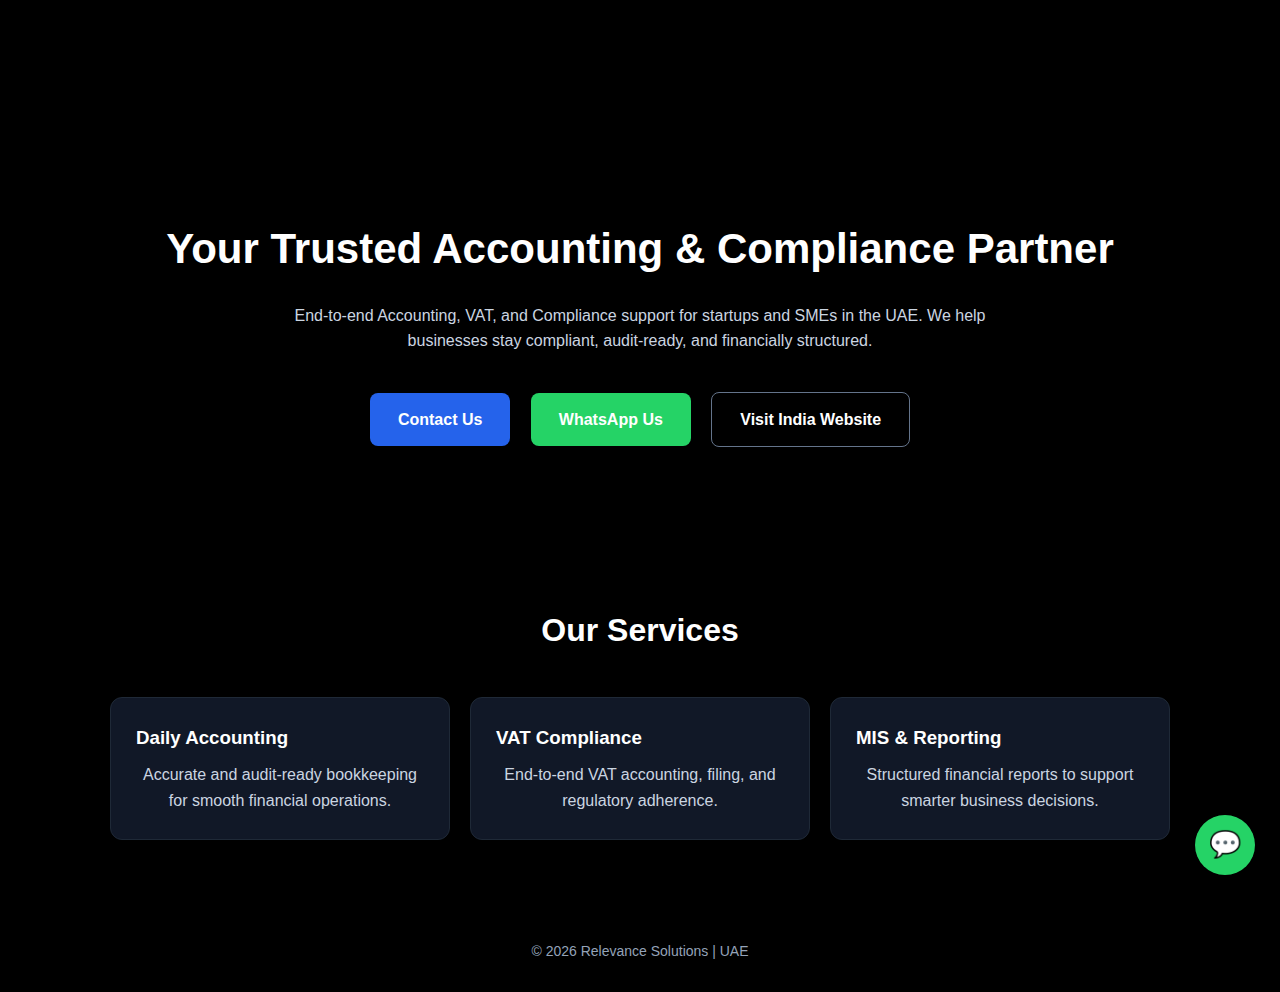
<file: index.html>
<!DOCTYPE html>
<html lang="en">
<head>
<meta charset="UTF-8" />
<meta name="viewport" content="width=device-width, initial-scale=1.0" />
<title>Relevance Solutions UAE</title>

<style>
* {
  margin: 0;
  padding: 0;
  box-sizing: border-box;
  font-family: Arial, sans-serif;
}

body {
  background: #000000;
  color: white;
  line-height: 1.6;
}
  .btn-whatsapp {
  background: #25D366;
  color: white;
}

.btn-whatsapp:hover {
  background: #1ebe5d;
}

/* HERO */
.hero {
  padding: 100px 20px 80px;
  text-align: center;
  background: #000000;
}

.logo {
  font-size: 28px;
  font-weight: bold;
  margin-bottom: 20px;
}

.hero h1 {
  font-size: 42px;
  margin-bottom: 20px;
}

.hero p {
  max-width: 700px;
  margin: 0 auto 30px;
  color: #cbd5e1;
}

/* BUTTONS */
.btn {
  display: inline-block;
  padding: 14px 28px;
  margin: 8px;
  border-radius: 8px;
  text-decoration: none;
  font-weight: bold;
  transition: 0.3s ease;
}

.btn-primary {
  background: #2563eb;
  color: white;
}

.btn-primary:hover {
  background: #1d4ed8;
}

.btn-outline {
  border: 1px solid #64748b;
  color: white;
}

.btn-outline:hover {
  background: #1f2937;
}

/* SECTION */
.section {
  padding: 70px 20px;
  max-width: 1100px;
  margin: auto;
}

.section h2 {
  font-size: 32px;
  margin-bottom: 20px;
  text-align: center;
}

.section p {
  color: #cbd5e1;
  text-align: center;
  max-width: 800px;
  margin: auto;
}

/* SERVICES */
.services {
  display: grid;
  grid-template-columns: repeat(auto-fit, minmax(250px, 1fr));
  gap: 20px;
  margin-top: 40px;
}

.card {
  background: #111827;
  padding: 25px;
  border-radius: 12px;
  border: 1px solid #1f2937;
}

.card h3 {
  margin-bottom: 10px;
}

/* FOOTER */
.footer {
  text-align: center;
  padding: 30px;
  color: #94a3b8;
  font-size: 14px;
}
 .site-logo {
  width: 420px;          /* main size */
  max-width: 90%;        /* keeps it responsive on mobile */
  height: auto;
  margin-bottom: 30px;
}
</style>
</head>

<body>

<!-- HERO -->
<section class="hero">
  <img src="logo.png" alt="Relevance Solutions UAE" class="site-logo">
  
  <h1>Your Trusted Accounting & Compliance Partner</h1>
  
  <p>
    End-to-end Accounting, VAT, and Compliance support for startups and SMEs in the UAE.
    We help businesses stay compliant, audit-ready, and financially structured.
  </p>

  <!-- 🔴 EDIT THESE LINKS -->
  <a href="mailto:rc@relevancesolutions.ae" class="btn btn-primary">
    Contact Us
  </a>
  
  <a href="https://wa.me/message/MYM7RUCGEZI3B1" class="btn btn-whatsapp" target="_blank">
  WhatsApp Us
</a>

  <a href="https://relevancesolutions.in" class="btn btn-outline">
    Visit India Website
  </a>
</section>

<!-- SERVICES -->
<section class="section">
  <h2>Our Services</h2>

  <div class="services">
    <div class="card">
      <h3>Daily Accounting</h3>
      <p>Accurate and audit-ready bookkeeping for smooth financial operations.</p>
    </div>

    <div class="card">
      <h3>VAT Compliance</h3>
      <p>End-to-end VAT accounting, filing, and regulatory adherence.</p>
    </div>

    <div class="card">
      <h3>MIS & Reporting</h3>
      <p>Structured financial reports to support smarter business decisions.</p>
    </div>
  </div>
</section>

<!-- FOOTER -->
<div class="footer">
  © 2026 Relevance Solutions | UAE
</div>
 <!-- Floating WhatsApp Button -->
<a href="https://wa.me/message/MYM7RUCGEZI3B1"
   target="_blank"
   class="whatsapp-float">
   💬
</a>

<style>
.whatsapp-float {
  position: fixed;
  bottom: 25px;
  right: 25px;
  background: #25D366;
  color: white;
  font-size: 26px;
  width: 60px;
  height: 60px;
  border-radius: 50%;
  display: flex;
  align-items: center;
  justify-content: center;
  text-decoration: none;
  box-shadow: 0 6px 18px rgba(0,0,0,0.25);
  z-index: 999;
  transition: 0.3s ease;
}

.whatsapp-float:hover {
  transform: scale(1.08);
  background: #1ebe5d;
}
</style>
</body>
</html>
</file>
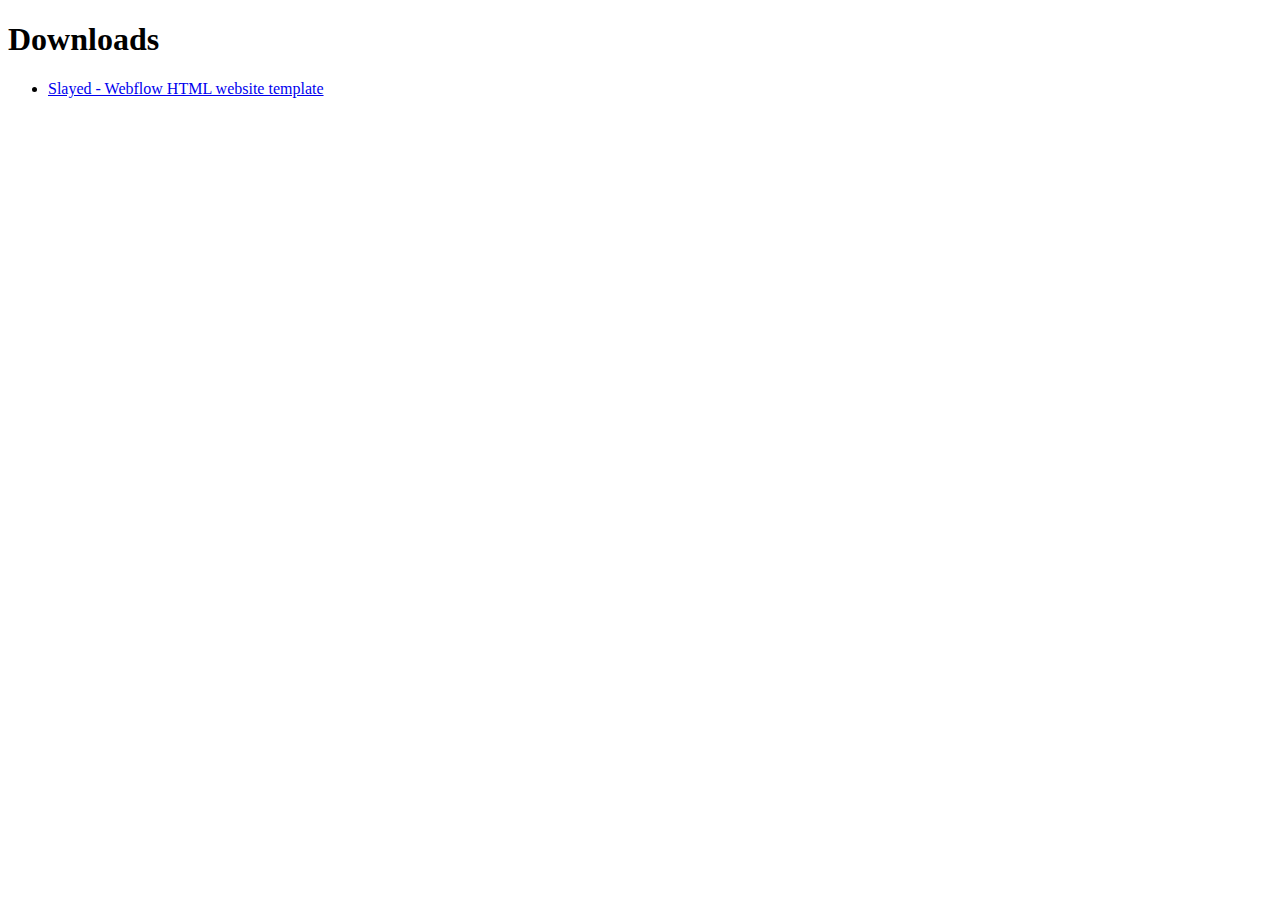
<file: _downloads.html>
<!DOCTYPE html>
<html>
	<head>
		<meta charset="UTF-8">
        <title> Downloads </title>
    </head>
    <body>
        <h1> Downloads </h1>
        <ul>
            <li><a id="https://relevancesolutions-ae.webflow.io/" href="index.html"> Slayed - Webflow HTML website template </a></li>
        </ul>
    </body>
</html>
</file>
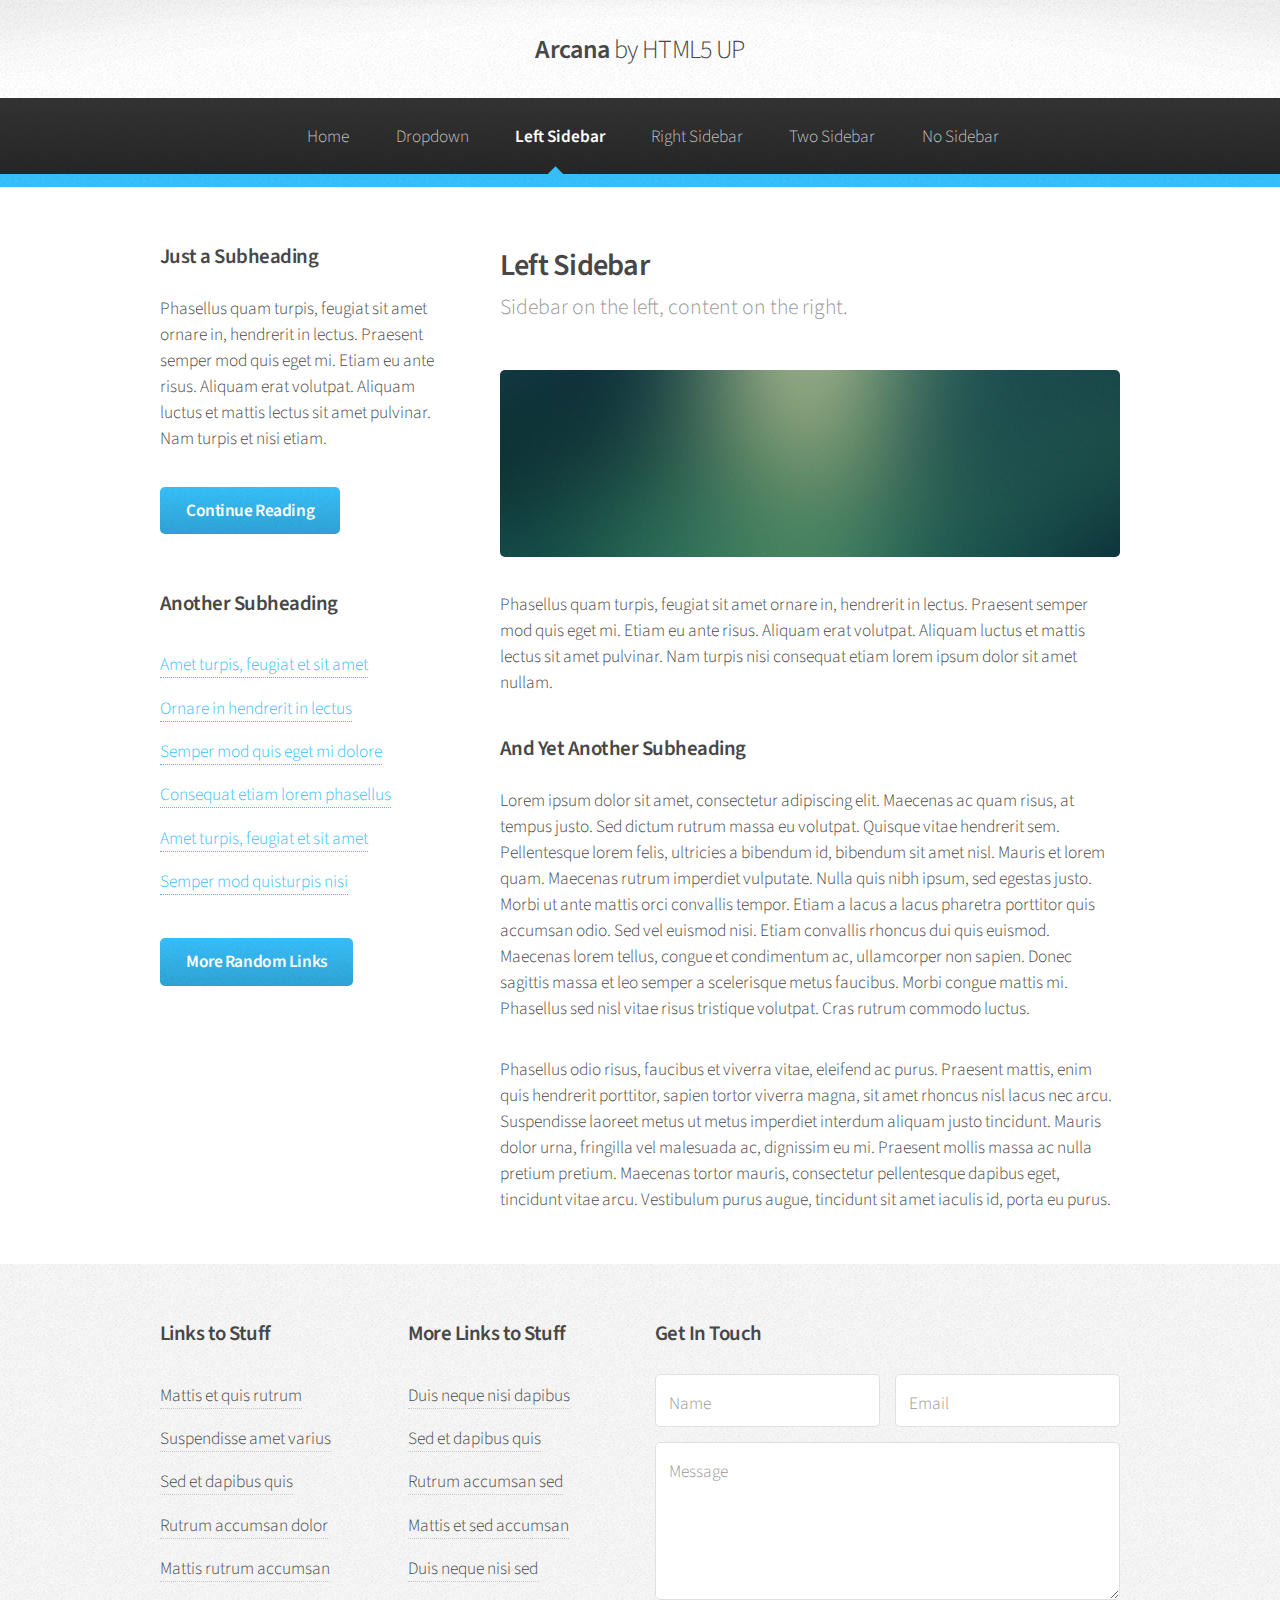
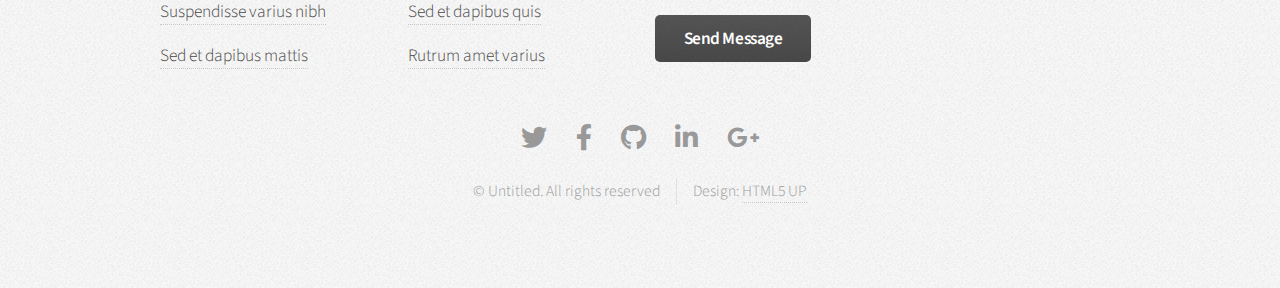
<file: left-sidebar.html>
<!DOCTYPE HTML>
<!--
	Arcana by HTML5 UP
	html5up.net | @ajlkn
	Free for personal and commercial use under the CCA 3.0 license (html5up.net/license)
-->
<html>
	<head>
		<title>Left Sidebar - Arcana by HTML5 UP</title>
		<meta charset="utf-8" />
		<meta name="viewport" content="width=device-width, initial-scale=1, user-scalable=no" />
		<link rel="stylesheet" href="assets/css/main.css" />
	</head>
	<body class="is-preload">
		<div id="page-wrapper">

			<!-- Header -->
				<div id="header">

					<!-- Logo -->
						<h1><a href="index.html" id="logo">Arcana <em>by HTML5 UP</em></a></h1>

					<!-- Nav -->
						<nav id="nav">
							<ul>
								<li><a href="index.html">Home</a></li>
								<li>
									<a href="#">Dropdown</a>
									<ul>
										<li><a href="#">Lorem dolor</a></li>
										<li><a href="#">Magna phasellus</a></li>
										<li><a href="#">Etiam sed tempus</a></li>
										<li>
											<a href="#">Submenu</a>
											<ul>
												<li><a href="#">Lorem dolor</a></li>
												<li><a href="#">Phasellus magna</a></li>
												<li><a href="#">Magna phasellus</a></li>
												<li><a href="#">Etiam nisl</a></li>
												<li><a href="#">Veroeros feugiat</a></li>
											</ul>
										</li>
										<li><a href="#">Veroeros feugiat</a></li>
									</ul>
								</li>
								<li class="current"><a href="left-sidebar.html">Left Sidebar</a></li>
								<li><a href="right-sidebar.html">Right Sidebar</a></li>
								<li><a href="two-sidebar.html">Two Sidebar</a></li>
								<li><a href="no-sidebar.html">No Sidebar</a></li>
							</ul>
						</nav>

				</div>

			<!-- Main -->
				<section class="wrapper style1">
					<div class="container">
						<div class="row gtr-200">
							<div class="col-4 col-12-narrower">
								<div id="sidebar">

									<!-- Sidebar -->

										<section>
											<h3>Just a Subheading</h3>
											<p>Phasellus quam turpis, feugiat sit amet ornare in, hendrerit in lectus.
											Praesent semper mod quis eget mi. Etiam eu ante risus. Aliquam erat volutpat.
											Aliquam luctus et mattis lectus sit amet pulvinar. Nam turpis et nisi etiam.</p>
											<footer>
												<a href="#" class="button">Continue Reading</a>
											</footer>
										</section>

										<section>
											<h3>Another Subheading</h3>
											<ul class="links">
												<li><a href="#">Amet turpis, feugiat et sit amet</a></li>
												<li><a href="#">Ornare in hendrerit in lectus</a></li>
												<li><a href="#">Semper mod quis eget mi dolore</a></li>
												<li><a href="#">Consequat etiam lorem phasellus</a></li>
												<li><a href="#">Amet turpis, feugiat et sit amet</a></li>
												<li><a href="#">Semper mod quisturpis nisi</a></li>
											</ul>
											<footer>
												<a href="#" class="button">More Random Links</a>
											</footer>
										</section>

								</div>
							</div>
							<div class="col-8  col-12-narrower imp-narrower">
								<div id="content">

									<!-- Content -->

										<article>
											<header>
												<h2>Left Sidebar</h2>
												<p>Sidebar on the left, content on the right.</p>
											</header>

											<span class="image featured"><img src="images/banner.jpg" alt="" /></span>

											<p>Phasellus quam turpis, feugiat sit amet ornare in, hendrerit in lectus.
											Praesent semper mod quis eget mi. Etiam eu ante risus. Aliquam erat volutpat.
											Aliquam luctus et mattis lectus sit amet pulvinar. Nam turpis nisi
											consequat etiam lorem ipsum dolor sit amet nullam.</p>

											<h3>And Yet Another Subheading</h3>
											<p>Lorem ipsum dolor sit amet, consectetur adipiscing elit. Maecenas ac quam risus, at tempus
											justo. Sed dictum rutrum massa eu volutpat. Quisque vitae hendrerit sem. Pellentesque lorem felis,
											ultricies a bibendum id, bibendum sit amet nisl. Mauris et lorem quam. Maecenas rutrum imperdiet
											vulputate. Nulla quis nibh ipsum, sed egestas justo. Morbi ut ante mattis orci convallis tempor.
											Etiam a lacus a lacus pharetra porttitor quis accumsan odio. Sed vel euismod nisi. Etiam convallis
											rhoncus dui quis euismod. Maecenas lorem tellus, congue et condimentum ac, ullamcorper non sapien.
											Donec sagittis massa et leo semper a scelerisque metus faucibus. Morbi congue mattis mi.
											Phasellus sed nisl vitae risus tristique volutpat. Cras rutrum commodo luctus.</p>

											<p>Phasellus odio risus, faucibus et viverra vitae, eleifend ac purus. Praesent mattis, enim
											quis hendrerit porttitor, sapien tortor viverra magna, sit amet rhoncus nisl lacus nec arcu.
											Suspendisse laoreet metus ut metus imperdiet interdum aliquam justo tincidunt. Mauris dolor urna,
											fringilla vel malesuada ac, dignissim eu mi. Praesent mollis massa ac nulla pretium pretium.
											Maecenas tortor mauris, consectetur pellentesque dapibus eget, tincidunt vitae arcu.
											Vestibulum purus augue, tincidunt sit amet iaculis id, porta eu purus.</p>
										</article>

								</div>
							</div>
						</div>
					</div>
				</section>

			<!-- Footer -->
				<div id="footer">
					<div class="container">
						<div class="row">
							<section class="col-3 col-6-narrower col-12-mobilep">
								<h3>Links to Stuff</h3>
								<ul class="links">
									<li><a href="#">Mattis et quis rutrum</a></li>
									<li><a href="#">Suspendisse amet varius</a></li>
									<li><a href="#">Sed et dapibus quis</a></li>
									<li><a href="#">Rutrum accumsan dolor</a></li>
									<li><a href="#">Mattis rutrum accumsan</a></li>
									<li><a href="#">Suspendisse varius nibh</a></li>
									<li><a href="#">Sed et dapibus mattis</a></li>
								</ul>
							</section>
							<section class="col-3 col-6-narrower col-12-mobilep">
								<h3>More Links to Stuff</h3>
								<ul class="links">
									<li><a href="#">Duis neque nisi dapibus</a></li>
									<li><a href="#">Sed et dapibus quis</a></li>
									<li><a href="#">Rutrum accumsan sed</a></li>
									<li><a href="#">Mattis et sed accumsan</a></li>
									<li><a href="#">Duis neque nisi sed</a></li>
									<li><a href="#">Sed et dapibus quis</a></li>
									<li><a href="#">Rutrum amet varius</a></li>
								</ul>
							</section>
							<section class="col-6 col-12-narrower">
								<h3>Get In Touch</h3>
								<form>
									<div class="row gtr-50">
										<div class="col-6 col-12-mobilep">
											<input type="text" name="name" id="name" placeholder="Name" />
										</div>
										<div class="col-6 col-12-mobilep">
											<input type="email" name="email" id="email" placeholder="Email" />
										</div>
										<div class="col-12">
											<textarea name="message" id="message" placeholder="Message" rows="5"></textarea>
										</div>
										<div class="col-12">
											<ul class="actions">
												<li><input type="submit" class="button alt" value="Send Message" /></li>
											</ul>
										</div>
									</div>
								</form>
							</section>
						</div>
					</div>

					<!-- Icons -->
						<ul class="icons">
							<li><a href="#" class="icon brands fa-twitter"><span class="label">Twitter</span></a></li>
							<li><a href="#" class="icon brands fa-facebook-f"><span class="label">Facebook</span></a></li>
							<li><a href="#" class="icon brands fa-github"><span class="label">GitHub</span></a></li>
							<li><a href="#" class="icon brands fa-linkedin-in"><span class="label">LinkedIn</span></a></li>
							<li><a href="#" class="icon brands fa-google-plus-g"><span class="label">Google+</span></a></li>
						</ul>

					<!-- Copyright -->
						<div class="copyright">
							<ul class="menu">
								<li>&copy; Untitled. All rights reserved</li><li>Design: <a href="http://html5up.net">HTML5 UP</a></li>
							</ul>
						</div>

				</div>

		</div>

		<!-- Scripts -->
			<script src="assets/js/jquery.min.js"></script>
			<script src="assets/js/jquery.dropotron.min.js"></script>
			<script src="assets/js/browser.min.js"></script>
			<script src="assets/js/breakpoints.min.js"></script>
			<script src="assets/js/util.js"></script>
			<script src="assets/js/main.js"></script>

	</body>
</html>
</file>
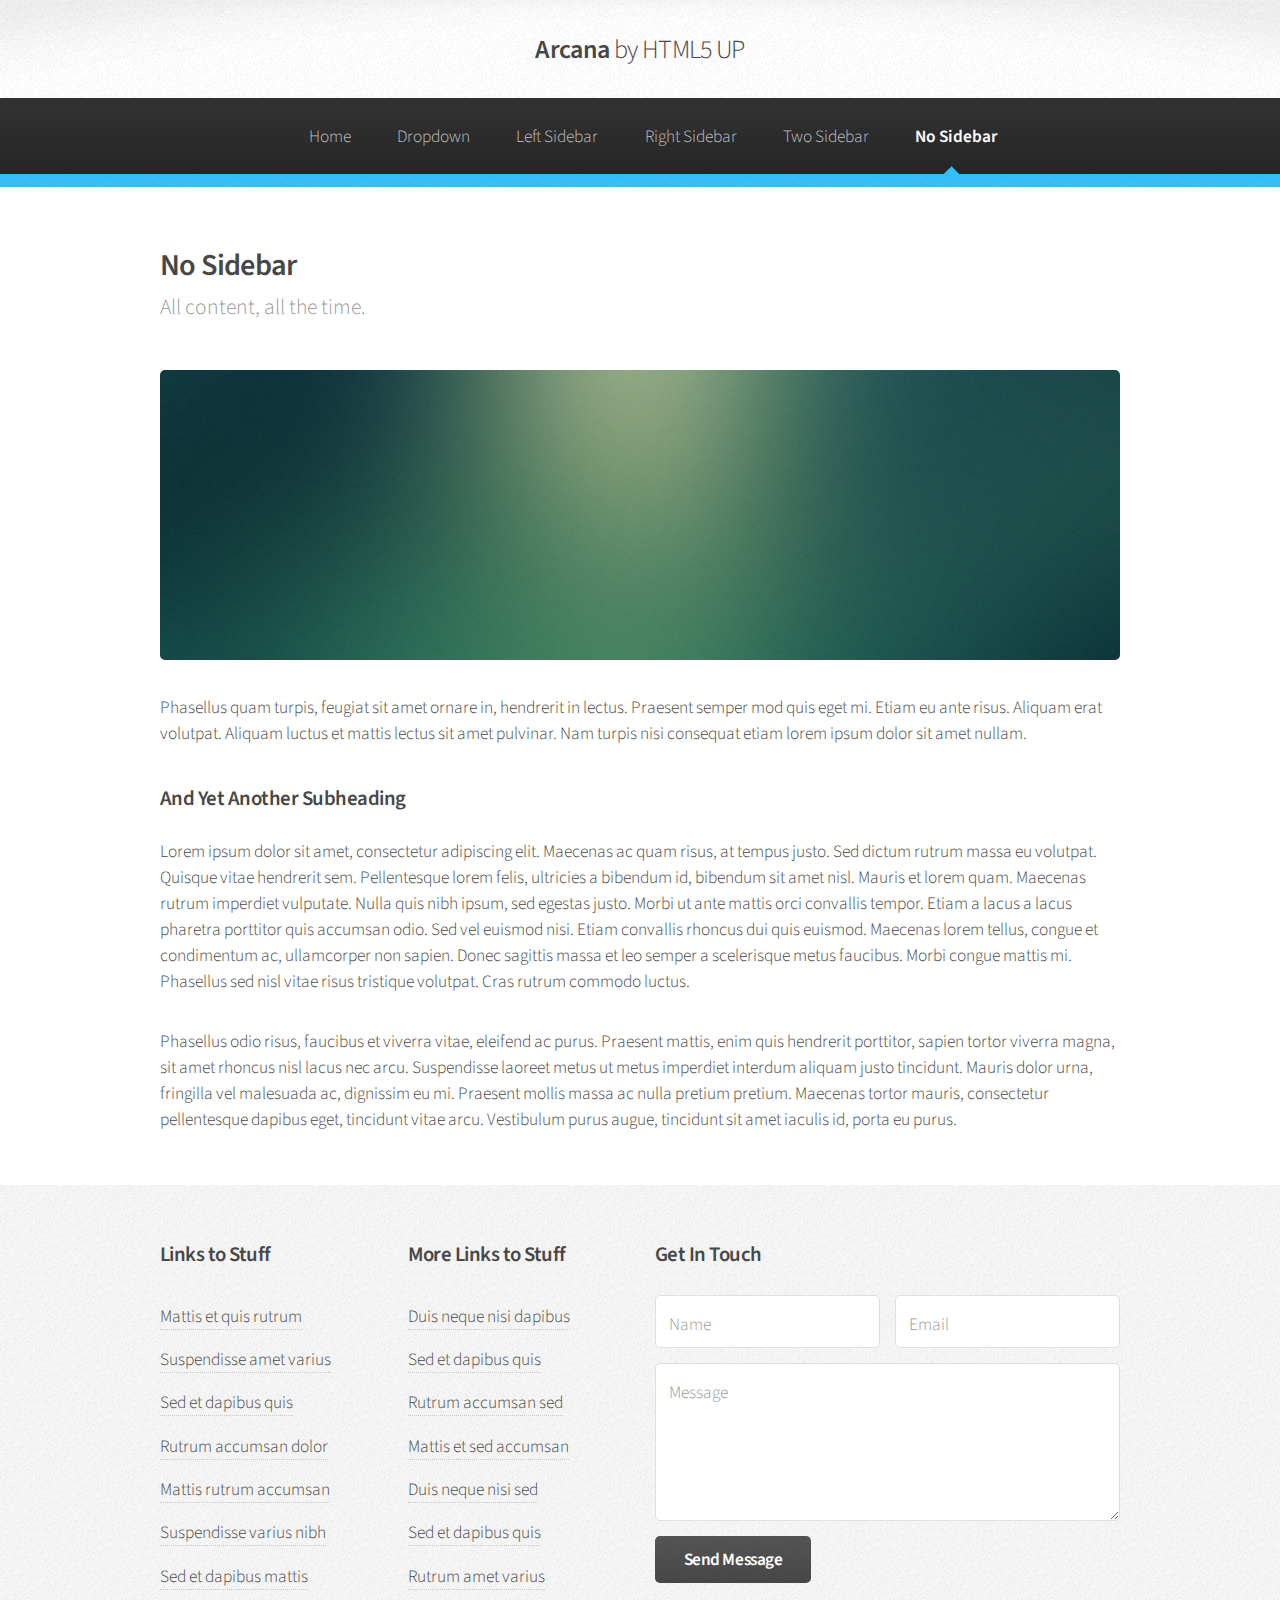
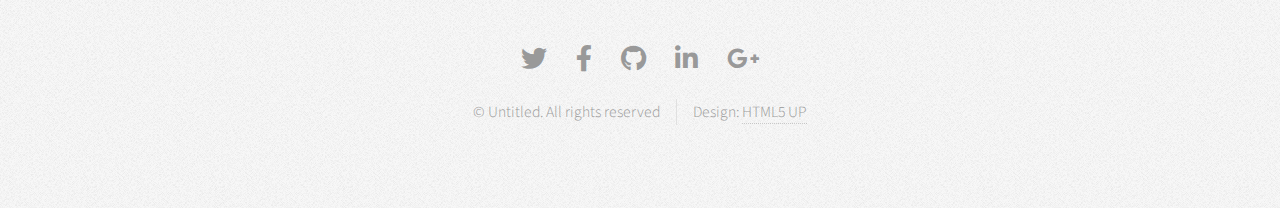
<file: no-sidebar.html>
<!DOCTYPE HTML>
<!--
	Arcana by HTML5 UP
	html5up.net | @ajlkn
	Free for personal and commercial use under the CCA 3.0 license (html5up.net/license)
-->
<html>
	<head>
		<title>No Sidebar - Arcana by HTML5 UP</title>
		<meta charset="utf-8" />
		<meta name="viewport" content="width=device-width, initial-scale=1, user-scalable=no" />
		<link rel="stylesheet" href="assets/css/main.css" />
	</head>
	<body class="is-preload">
		<div id="page-wrapper">

			<!-- Header -->
				<div id="header">

					<!-- Logo -->
						<h1><a href="index.html" id="logo">Arcana <em>by HTML5 UP</em></a></h1>

					<!-- Nav -->
						<nav id="nav">
							<ul>
								<li><a href="index.html">Home</a></li>
								<li>
									<a href="#">Dropdown</a>
									<ul>
										<li><a href="#">Lorem dolor</a></li>
										<li><a href="#">Magna phasellus</a></li>
										<li><a href="#">Etiam sed tempus</a></li>
										<li>
											<a href="#">Submenu</a>
											<ul>
												<li><a href="#">Lorem dolor</a></li>
												<li><a href="#">Phasellus magna</a></li>
												<li><a href="#">Magna phasellus</a></li>
												<li><a href="#">Etiam nisl</a></li>
												<li><a href="#">Veroeros feugiat</a></li>
											</ul>
										</li>
										<li><a href="#">Veroeros feugiat</a></li>
									</ul>
								</li>
								<li><a href="left-sidebar.html">Left Sidebar</a></li>
								<li><a href="right-sidebar.html">Right Sidebar</a></li>
								<li><a href="two-sidebar.html">Two Sidebar</a></li>
								<li class="current"><a href="no-sidebar.html">No Sidebar</a></li>
							</ul>
						</nav>

				</div>

			<!-- Main -->
				<section class="wrapper style1">
					<div class="container">
						<div id="content">

							<!-- Content -->

								<article>
									<header>
										<h2>No Sidebar</h2>
										<p>All content, all the time.</p>
									</header>

									<span class="image featured"><img src="images/banner.jpg" alt="" /></span>

									<p>Phasellus quam turpis, feugiat sit amet ornare in, hendrerit in lectus.
									Praesent semper mod quis eget mi. Etiam eu ante risus. Aliquam erat volutpat.
									Aliquam luctus et mattis lectus sit amet pulvinar. Nam turpis nisi
									consequat etiam lorem ipsum dolor sit amet nullam.</p>

									<h3>And Yet Another Subheading</h3>
									<p>Lorem ipsum dolor sit amet, consectetur adipiscing elit. Maecenas ac quam risus, at tempus
									justo. Sed dictum rutrum massa eu volutpat. Quisque vitae hendrerit sem. Pellentesque lorem felis,
									ultricies a bibendum id, bibendum sit amet nisl. Mauris et lorem quam. Maecenas rutrum imperdiet
									vulputate. Nulla quis nibh ipsum, sed egestas justo. Morbi ut ante mattis orci convallis tempor.
									Etiam a lacus a lacus pharetra porttitor quis accumsan odio. Sed vel euismod nisi. Etiam convallis
									rhoncus dui quis euismod. Maecenas lorem tellus, congue et condimentum ac, ullamcorper non sapien.
									Donec sagittis massa et leo semper a scelerisque metus faucibus. Morbi congue mattis mi.
									Phasellus sed nisl vitae risus tristique volutpat. Cras rutrum commodo luctus.</p>

									<p>Phasellus odio risus, faucibus et viverra vitae, eleifend ac purus. Praesent mattis, enim
									quis hendrerit porttitor, sapien tortor viverra magna, sit amet rhoncus nisl lacus nec arcu.
									Suspendisse laoreet metus ut metus imperdiet interdum aliquam justo tincidunt. Mauris dolor urna,
									fringilla vel malesuada ac, dignissim eu mi. Praesent mollis massa ac nulla pretium pretium.
									Maecenas tortor mauris, consectetur pellentesque dapibus eget, tincidunt vitae arcu.
									Vestibulum purus augue, tincidunt sit amet iaculis id, porta eu purus.</p>
								</article>

						</div>
					</div>
				</section>

			<!-- Footer -->
				<div id="footer">
					<div class="container">
						<div class="row">
							<section class="col-3 col-6-narrower col-12-mobilep">
								<h3>Links to Stuff</h3>
								<ul class="links">
									<li><a href="#">Mattis et quis rutrum</a></li>
									<li><a href="#">Suspendisse amet varius</a></li>
									<li><a href="#">Sed et dapibus quis</a></li>
									<li><a href="#">Rutrum accumsan dolor</a></li>
									<li><a href="#">Mattis rutrum accumsan</a></li>
									<li><a href="#">Suspendisse varius nibh</a></li>
									<li><a href="#">Sed et dapibus mattis</a></li>
								</ul>
							</section>
							<section class="col-3 col-6-narrower col-12-mobilep">
								<h3>More Links to Stuff</h3>
								<ul class="links">
									<li><a href="#">Duis neque nisi dapibus</a></li>
									<li><a href="#">Sed et dapibus quis</a></li>
									<li><a href="#">Rutrum accumsan sed</a></li>
									<li><a href="#">Mattis et sed accumsan</a></li>
									<li><a href="#">Duis neque nisi sed</a></li>
									<li><a href="#">Sed et dapibus quis</a></li>
									<li><a href="#">Rutrum amet varius</a></li>
								</ul>
							</section>
							<section class="col-6 col-12-narrower">
								<h3>Get In Touch</h3>
								<form>
									<div class="row gtr-50">
										<div class="col-6 col-12-mobilep">
											<input type="text" name="name" id="name" placeholder="Name" />
										</div>
										<div class="col-6 col-12-mobilep">
											<input type="email" name="email" id="email" placeholder="Email" />
										</div>
										<div class="col-12">
											<textarea name="message" id="message" placeholder="Message" rows="5"></textarea>
										</div>
										<div class="col-12">
											<ul class="actions">
												<li><input type="submit" class="button alt" value="Send Message" /></li>
											</ul>
										</div>
									</div>
								</form>
							</section>
						</div>
					</div>

					<!-- Icons -->
						<ul class="icons">
							<li><a href="#" class="icon brands fa-twitter"><span class="label">Twitter</span></a></li>
							<li><a href="#" class="icon brands fa-facebook-f"><span class="label">Facebook</span></a></li>
							<li><a href="#" class="icon brands fa-github"><span class="label">GitHub</span></a></li>
							<li><a href="#" class="icon brands fa-linkedin-in"><span class="label">LinkedIn</span></a></li>
							<li><a href="#" class="icon brands fa-google-plus-g"><span class="label">Google+</span></a></li>
						</ul>

					<!-- Copyright -->
						<div class="copyright">
							<ul class="menu">
								<li>&copy; Untitled. All rights reserved</li><li>Design: <a href="http://html5up.net">HTML5 UP</a></li>
							</ul>
						</div>

				</div>

		</div>

		<!-- Scripts -->
			<script src="assets/js/jquery.min.js"></script>
			<script src="assets/js/jquery.dropotron.min.js"></script>
			<script src="assets/js/browser.min.js"></script>
			<script src="assets/js/breakpoints.min.js"></script>
			<script src="assets/js/util.js"></script>
			<script src="assets/js/main.js"></script>

	</body>
</html>
</file>
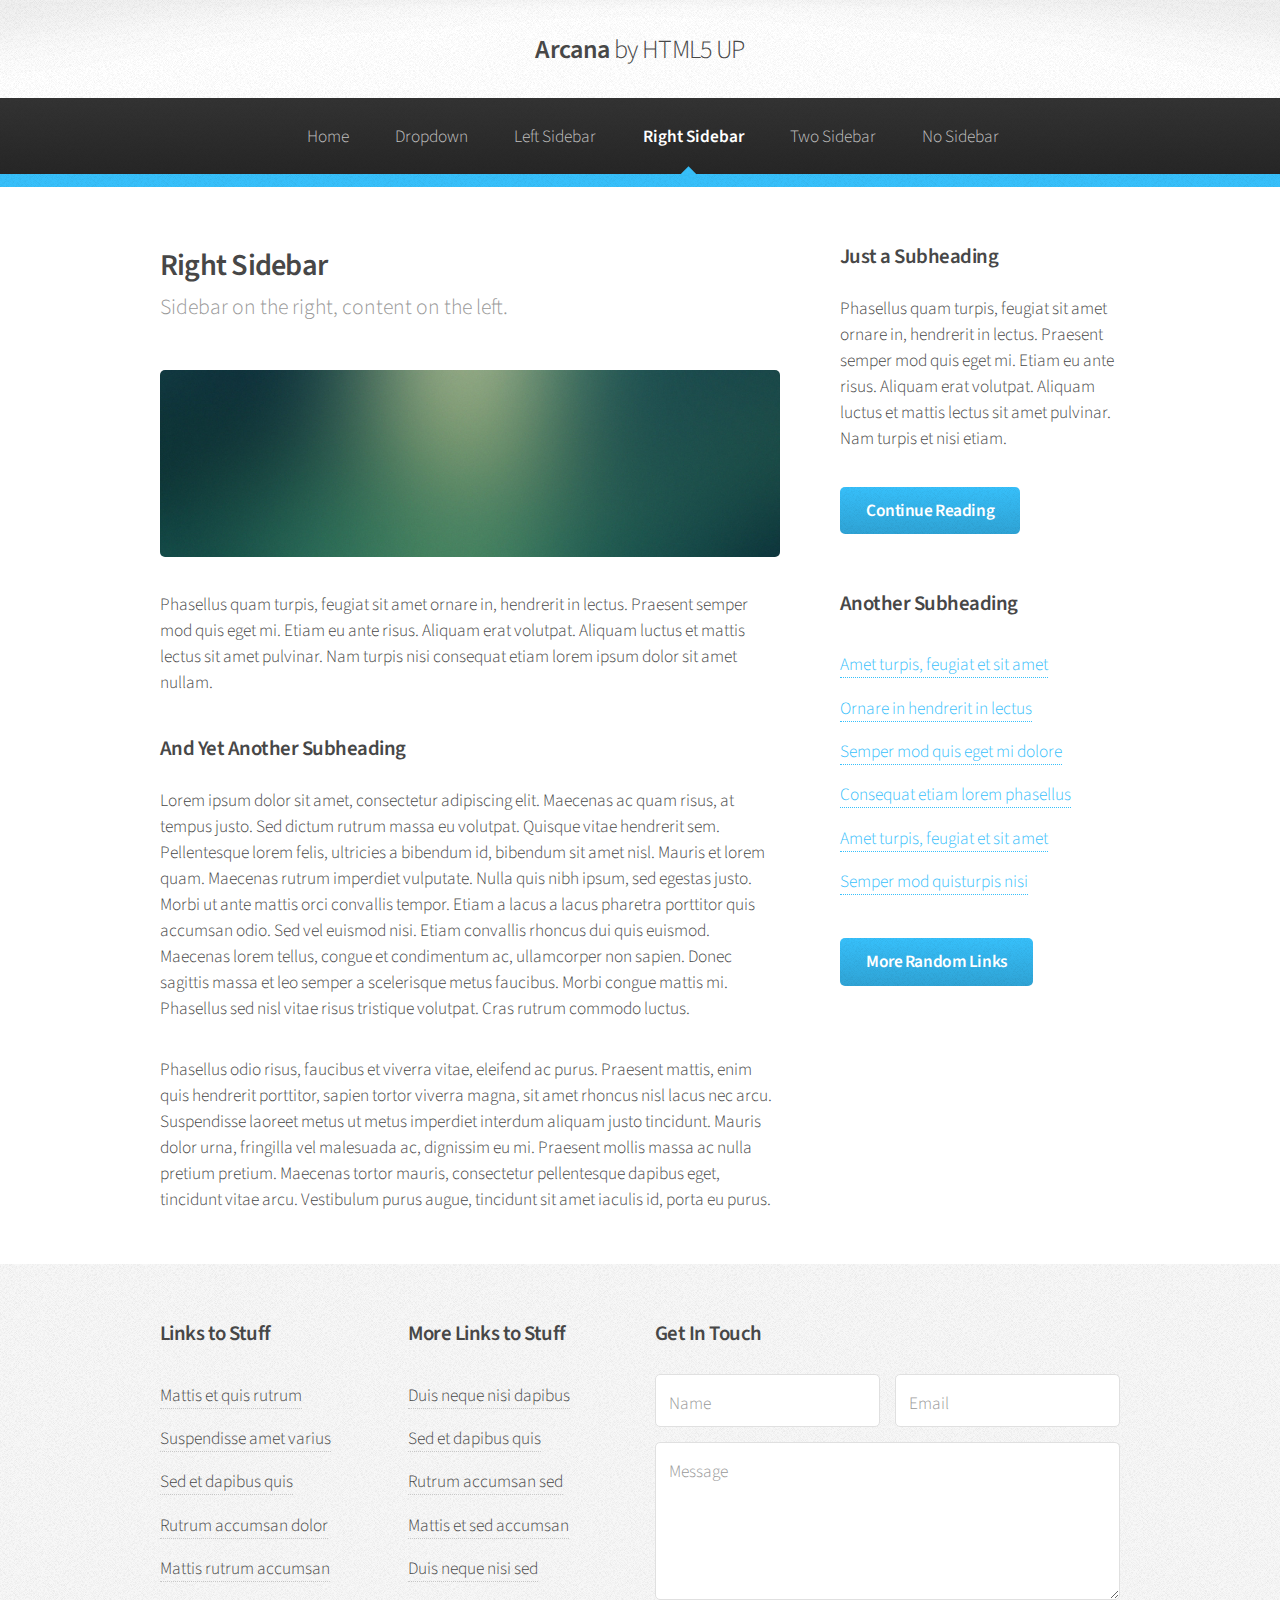
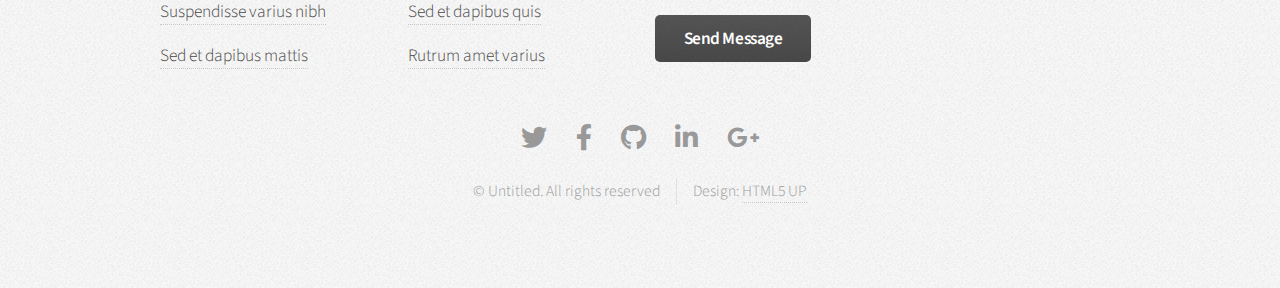
<file: right-sidebar.html>
<!DOCTYPE HTML>
<!--
	Arcana by HTML5 UP
	html5up.net | @ajlkn
	Free for personal and commercial use under the CCA 3.0 license (html5up.net/license)
-->
<html>
	<head>
		<title>Right Sidebar - Arcana by HTML5 UP</title>
		<meta charset="utf-8" />
		<meta name="viewport" content="width=device-width, initial-scale=1, user-scalable=no" />
		<link rel="stylesheet" href="assets/css/main.css" />
	</head>
	<body class="is-preload">
		<div id="page-wrapper">

			<!-- Header -->
				<div id="header">

					<!-- Logo -->
						<h1><a href="index.html" id="logo">Arcana <em>by HTML5 UP</em></a></h1>

					<!-- Nav -->
						<nav id="nav">
							<ul>
								<li><a href="index.html">Home</a></li>
								<li>
									<a href="#">Dropdown</a>
									<ul>
										<li><a href="#">Lorem dolor</a></li>
										<li><a href="#">Magna phasellus</a></li>
										<li><a href="#">Etiam sed tempus</a></li>
										<li>
											<a href="#">Submenu</a>
											<ul>
												<li><a href="#">Lorem dolor</a></li>
												<li><a href="#">Phasellus magna</a></li>
												<li><a href="#">Magna phasellus</a></li>
												<li><a href="#">Etiam nisl</a></li>
												<li><a href="#">Veroeros feugiat</a></li>
											</ul>
										</li>
										<li><a href="#">Veroeros feugiat</a></li>
									</ul>
								</li>
								<li><a href="left-sidebar.html">Left Sidebar</a></li>
								<li class="current"><a href="right-sidebar.html">Right Sidebar</a></li>
								<li><a href="two-sidebar.html">Two Sidebar</a></li>
								<li><a href="no-sidebar.html">No Sidebar</a></li>
							</ul>
						</nav>

				</div>

			<!-- Main -->
				<section class="wrapper style1">
					<div class="container">
						<div class="row gtr-200">
							<div class="col-8 col-12-narrower">
								<div id="content">

									<!-- Content -->

										<article>
											<header>
												<h2>Right Sidebar</h2>
												<p>Sidebar on the right, content on the left.</p>
											</header>

											<span class="image featured"><img src="images/banner.jpg" alt="" /></span>

											<p>Phasellus quam turpis, feugiat sit amet ornare in, hendrerit in lectus.
											Praesent semper mod quis eget mi. Etiam eu ante risus. Aliquam erat volutpat.
											Aliquam luctus et mattis lectus sit amet pulvinar. Nam turpis nisi
											consequat etiam lorem ipsum dolor sit amet nullam.</p>

											<h3>And Yet Another Subheading</h3>
											<p>Lorem ipsum dolor sit amet, consectetur adipiscing elit. Maecenas ac quam risus, at tempus
											justo. Sed dictum rutrum massa eu volutpat. Quisque vitae hendrerit sem. Pellentesque lorem felis,
											ultricies a bibendum id, bibendum sit amet nisl. Mauris et lorem quam. Maecenas rutrum imperdiet
											vulputate. Nulla quis nibh ipsum, sed egestas justo. Morbi ut ante mattis orci convallis tempor.
											Etiam a lacus a lacus pharetra porttitor quis accumsan odio. Sed vel euismod nisi. Etiam convallis
											rhoncus dui quis euismod. Maecenas lorem tellus, congue et condimentum ac, ullamcorper non sapien.
											Donec sagittis massa et leo semper a scelerisque metus faucibus. Morbi congue mattis mi.
											Phasellus sed nisl vitae risus tristique volutpat. Cras rutrum commodo luctus.</p>

											<p>Phasellus odio risus, faucibus et viverra vitae, eleifend ac purus. Praesent mattis, enim
											quis hendrerit porttitor, sapien tortor viverra magna, sit amet rhoncus nisl lacus nec arcu.
											Suspendisse laoreet metus ut metus imperdiet interdum aliquam justo tincidunt. Mauris dolor urna,
											fringilla vel malesuada ac, dignissim eu mi. Praesent mollis massa ac nulla pretium pretium.
											Maecenas tortor mauris, consectetur pellentesque dapibus eget, tincidunt vitae arcu.
											Vestibulum purus augue, tincidunt sit amet iaculis id, porta eu purus.</p>
										</article>

								</div>
							</div>
							<div class="col-4 col-12-narrower">
								<div id="sidebar">

									<!-- Sidebar -->

										<section>
											<h3>Just a Subheading</h3>
											<p>Phasellus quam turpis, feugiat sit amet ornare in, hendrerit in lectus.
											Praesent semper mod quis eget mi. Etiam eu ante risus. Aliquam erat volutpat.
											Aliquam luctus et mattis lectus sit amet pulvinar. Nam turpis et nisi etiam.</p>
											<footer>
												<a href="#" class="button">Continue Reading</a>
											</footer>
										</section>

										<section>
											<h3>Another Subheading</h3>
											<ul class="links">
												<li><a href="#">Amet turpis, feugiat et sit amet</a></li>
												<li><a href="#">Ornare in hendrerit in lectus</a></li>
												<li><a href="#">Semper mod quis eget mi dolore</a></li>
												<li><a href="#">Consequat etiam lorem phasellus</a></li>
												<li><a href="#">Amet turpis, feugiat et sit amet</a></li>
												<li><a href="#">Semper mod quisturpis nisi</a></li>
											</ul>
											<footer>
												<a href="#" class="button">More Random Links</a>
											</footer>
										</section>

								</div>
							</div>
						</div>
					</div>
				</section>

			<!-- Footer -->
				<div id="footer">
					<div class="container">
						<div class="row">
							<section class="col-3 col-6-narrower col-12-mobilep">
								<h3>Links to Stuff</h3>
								<ul class="links">
									<li><a href="#">Mattis et quis rutrum</a></li>
									<li><a href="#">Suspendisse amet varius</a></li>
									<li><a href="#">Sed et dapibus quis</a></li>
									<li><a href="#">Rutrum accumsan dolor</a></li>
									<li><a href="#">Mattis rutrum accumsan</a></li>
									<li><a href="#">Suspendisse varius nibh</a></li>
									<li><a href="#">Sed et dapibus mattis</a></li>
								</ul>
							</section>
							<section class="col-3 col-6-narrower col-12-mobilep">
								<h3>More Links to Stuff</h3>
								<ul class="links">
									<li><a href="#">Duis neque nisi dapibus</a></li>
									<li><a href="#">Sed et dapibus quis</a></li>
									<li><a href="#">Rutrum accumsan sed</a></li>
									<li><a href="#">Mattis et sed accumsan</a></li>
									<li><a href="#">Duis neque nisi sed</a></li>
									<li><a href="#">Sed et dapibus quis</a></li>
									<li><a href="#">Rutrum amet varius</a></li>
								</ul>
							</section>
							<section class="col-6 col-12-narrower">
								<h3>Get In Touch</h3>
								<form>
									<div class="row gtr-50">
										<div class="col-6 col-12-mobilep">
											<input type="text" name="name" id="name" placeholder="Name" />
										</div>
										<div class="col-6 col-12-mobilep">
											<input type="email" name="email" id="email" placeholder="Email" />
										</div>
										<div class="col-12">
											<textarea name="message" id="message" placeholder="Message" rows="5"></textarea>
										</div>
										<div class="col-12">
											<ul class="actions">
												<li><input type="submit" class="button alt" value="Send Message" /></li>
											</ul>
										</div>
									</div>
								</form>
							</section>
						</div>
					</div>

					<!-- Icons -->
						<ul class="icons">
							<li><a href="#" class="icon brands fa-twitter"><span class="label">Twitter</span></a></li>
							<li><a href="#" class="icon brands fa-facebook-f"><span class="label">Facebook</span></a></li>
							<li><a href="#" class="icon brands fa-github"><span class="label">GitHub</span></a></li>
							<li><a href="#" class="icon brands fa-linkedin-in"><span class="label">LinkedIn</span></a></li>
							<li><a href="#" class="icon brands fa-google-plus-g"><span class="label">Google+</span></a></li>
						</ul>

					<!-- Copyright -->
						<div class="copyright">
							<ul class="menu">
								<li>&copy; Untitled. All rights reserved</li><li>Design: <a href="http://html5up.net">HTML5 UP</a></li>
							</ul>
						</div>

				</div>

		</div>

		<!-- Scripts -->
			<script src="assets/js/jquery.min.js"></script>
			<script src="assets/js/jquery.dropotron.min.js"></script>
			<script src="assets/js/browser.min.js"></script>
			<script src="assets/js/breakpoints.min.js"></script>
			<script src="assets/js/util.js"></script>
			<script src="assets/js/main.js"></script>

	</body>
</html>
</file>
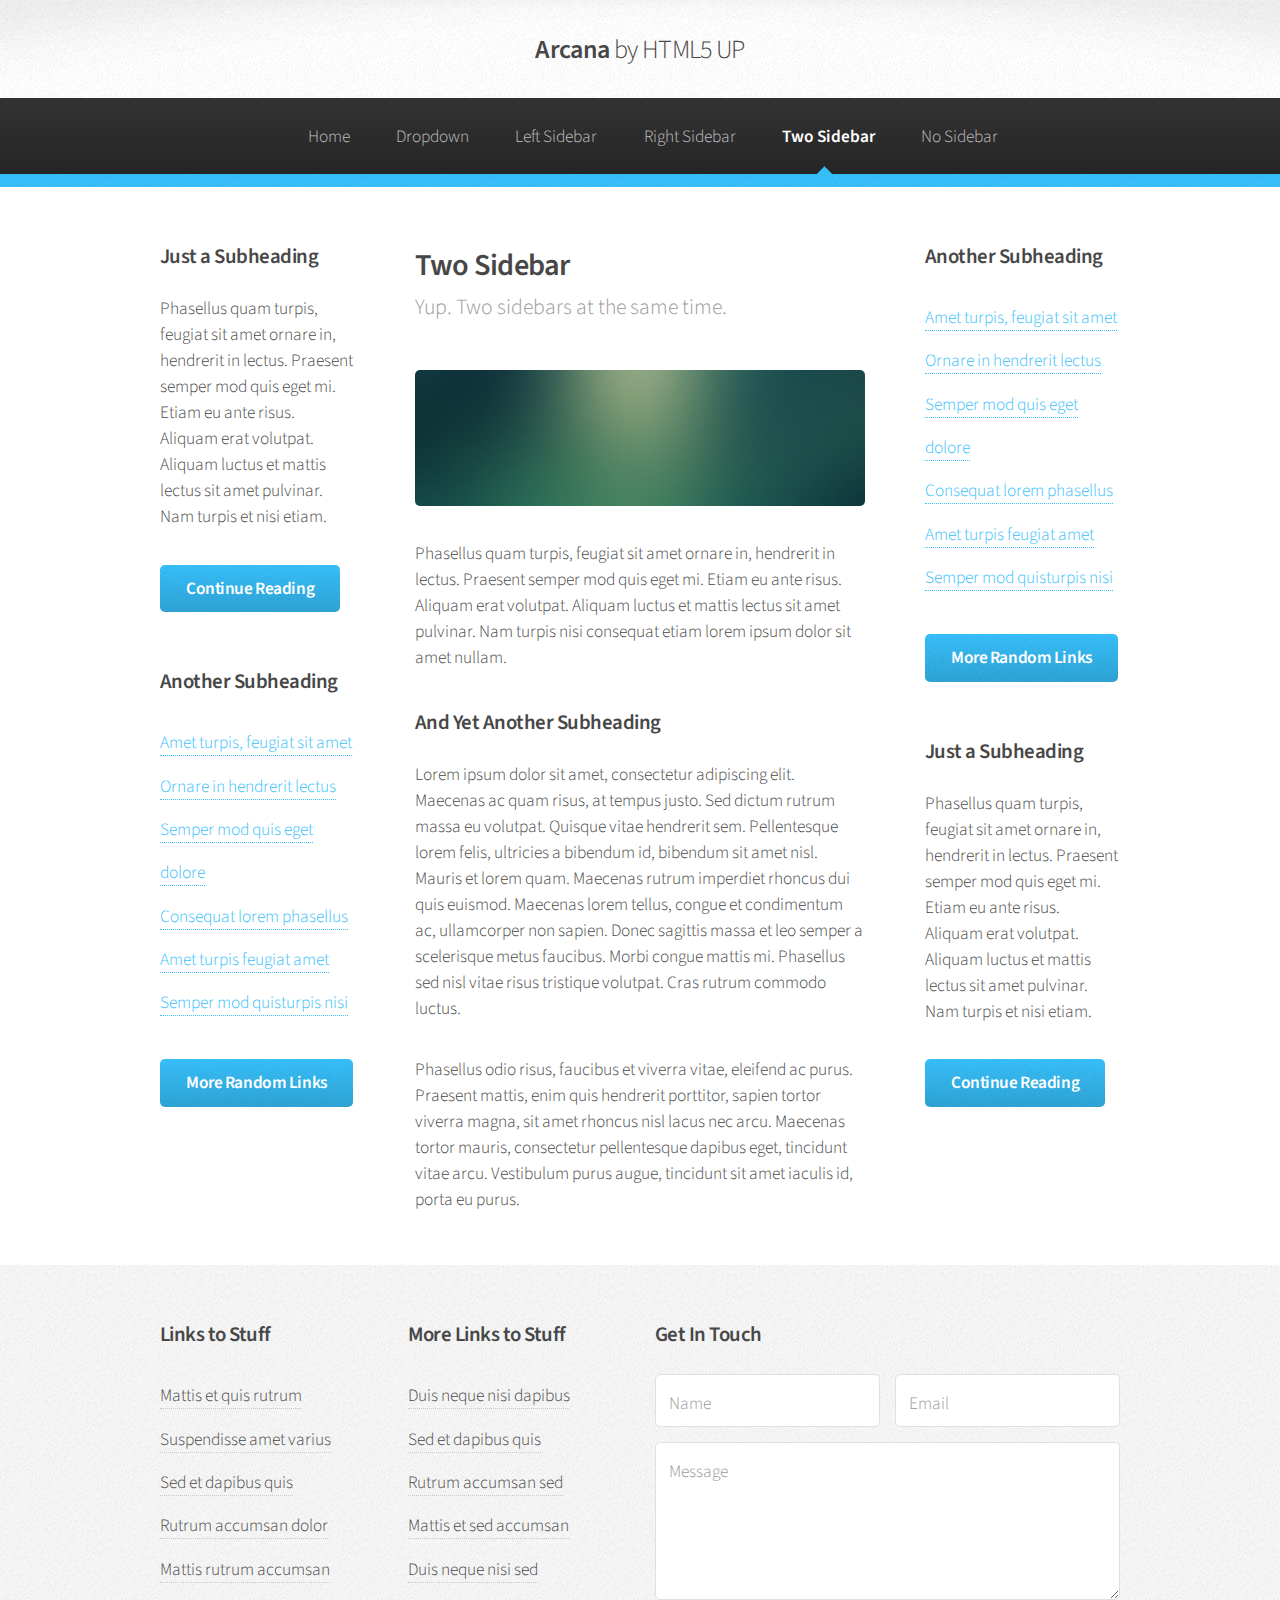
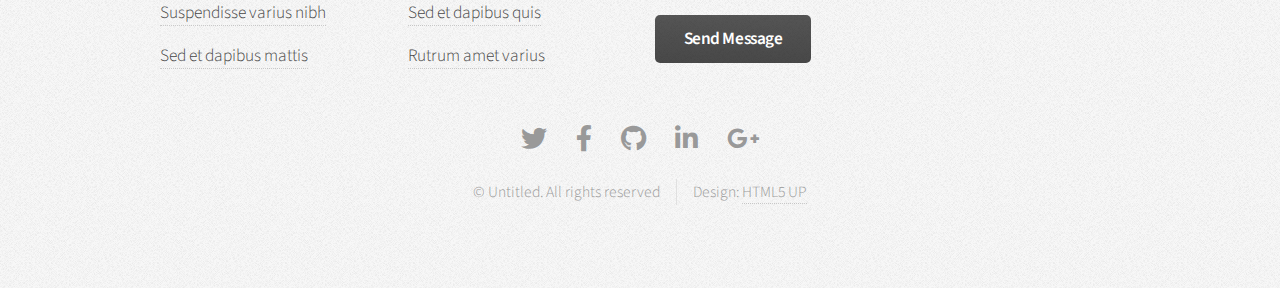
<file: two-sidebar.html>
<!DOCTYPE HTML>
<!--
	Arcana by HTML5 UP
	html5up.net | @ajlkn
	Free for personal and commercial use under the CCA 3.0 license (html5up.net/license)
-->
<html>
	<head>
		<title>Two Sidebar - Arcana by HTML5 UP</title>
		<meta charset="utf-8" />
		<meta name="viewport" content="width=device-width, initial-scale=1, user-scalable=no" />
		<link rel="stylesheet" href="assets/css/main.css" />
	</head>
	<body class="is-preload">
		<div id="page-wrapper">

			<!-- Header -->
				<div id="header">

					<!-- Logo -->
						<h1><a href="index.html" id="logo">Arcana <em>by HTML5 UP</em></a></h1>

					<!-- Nav -->
						<nav id="nav">
							<ul>
								<li><a href="index.html">Home</a></li>
								<li>
									<a href="#">Dropdown</a>
									<ul>
										<li><a href="#">Lorem dolor</a></li>
										<li><a href="#">Magna phasellus</a></li>
										<li><a href="#">Etiam sed tempus</a></li>
										<li>
											<a href="#">Submenu</a>
											<ul>
												<li><a href="#">Lorem dolor</a></li>
												<li><a href="#">Phasellus magna</a></li>
												<li><a href="#">Magna phasellus</a></li>
												<li><a href="#">Etiam nisl</a></li>
												<li><a href="#">Veroeros feugiat</a></li>
											</ul>
										</li>
										<li><a href="#">Veroeros feugiat</a></li>
									</ul>
								</li>
								<li><a href="left-sidebar.html">Left Sidebar</a></li>
								<li><a href="right-sidebar.html">Right Sidebar</a></li>
								<li class="current"><a href="two-sidebar.html">Two Sidebar</a></li>
								<li><a href="no-sidebar.html">No Sidebar</a></li>
							</ul>
						</nav>

				</div>

			<!-- Main -->
				<section class="wrapper style1">
					<div class="container">
						<div class="row gtr-200">
							<div class="col-3 col-12-narrower">
								<div id="sidebar1">

									<!-- Sidebar 1 -->

										<section>
											<h3>Just a Subheading</h3>
											<p>Phasellus quam turpis, feugiat sit amet ornare in, hendrerit in lectus.
											Praesent semper mod quis eget mi. Etiam eu ante risus. Aliquam erat volutpat.
											Aliquam luctus et mattis lectus sit amet pulvinar. Nam turpis et nisi etiam.</p>
											<footer>
												<a href="#" class="button">Continue Reading</a>
											</footer>
										</section>

										<section>
											<h3>Another Subheading</h3>
											<ul class="links">
												<li><a href="#">Amet turpis, feugiat sit amet</a></li>
												<li><a href="#">Ornare in hendrerit lectus</a></li>
												<li><a href="#">Semper mod quis eget dolore</a></li>
												<li><a href="#">Consequat lorem phasellus</a></li>
												<li><a href="#">Amet turpis feugiat amet</a></li>
												<li><a href="#">Semper mod quisturpis nisi</a></li>
											</ul>
											<footer>
												<a href="#" class="button">More Random Links</a>
											</footer>
										</section>

								</div>
							</div>
							<div class="col-6 col-12-narrower imp-narrower">
								<div id="content">

									<!-- Content -->

										<article>
											<header>
												<h2>Two Sidebar</h2>
												<p>Yup. Two sidebars at the same time.</p>
											</header>

											<span class="image featured"><img src="images/banner.jpg" alt="" /></span>

											<p>Phasellus quam turpis, feugiat sit amet ornare in, hendrerit in lectus.
											Praesent semper mod quis eget mi. Etiam eu ante risus. Aliquam erat volutpat.
											Aliquam luctus et mattis lectus sit amet pulvinar. Nam turpis nisi
											consequat etiam lorem ipsum dolor sit amet nullam.</p>

											<h3>And Yet Another Subheading</h3>
											<p>Lorem ipsum dolor sit amet, consectetur adipiscing elit. Maecenas ac quam risus, at tempus
											justo. Sed dictum rutrum massa eu volutpat. Quisque vitae hendrerit sem. Pellentesque lorem felis,
											ultricies a bibendum id, bibendum sit amet nisl. Mauris et lorem quam. Maecenas rutrum imperdiet
											rhoncus dui quis euismod. Maecenas lorem tellus, congue et condimentum ac, ullamcorper non sapien.
											Donec sagittis massa et leo semper a scelerisque metus faucibus. Morbi congue mattis mi.
											Phasellus sed nisl vitae risus tristique volutpat. Cras rutrum commodo luctus.</p>

											<p>Phasellus odio risus, faucibus et viverra vitae, eleifend ac purus. Praesent mattis, enim
											quis hendrerit porttitor, sapien tortor viverra magna, sit amet rhoncus nisl lacus nec arcu.
											Maecenas tortor mauris, consectetur pellentesque dapibus eget, tincidunt vitae arcu.
											Vestibulum purus augue, tincidunt sit amet iaculis id, porta eu purus.</p>
										</article>

								</div>
							</div>
							<div class="col-3 col-12-narrower">
								<div id="sidebar2">

									<!-- Sidebar 2 -->

										<section>
											<h3>Another Subheading</h3>
											<ul class="links">
												<li><a href="#">Amet turpis, feugiat sit amet</a></li>
												<li><a href="#">Ornare in hendrerit lectus</a></li>
												<li><a href="#">Semper mod quis eget dolore</a></li>
												<li><a href="#">Consequat lorem phasellus</a></li>
												<li><a href="#">Amet turpis feugiat amet</a></li>
												<li><a href="#">Semper mod quisturpis nisi</a></li>
											</ul>
											<footer>
												<a href="#" class="button">More Random Links</a>
											</footer>
										</section>

										<section>
											<h3>Just a Subheading</h3>
											<p>Phasellus quam turpis, feugiat sit amet ornare in, hendrerit in lectus.
											Praesent semper mod quis eget mi. Etiam eu ante risus. Aliquam erat volutpat.
											Aliquam luctus et mattis lectus sit amet pulvinar. Nam turpis et nisi etiam.</p>
											<footer>
												<a href="#" class="button">Continue Reading</a>
											</footer>
										</section>

								</div>
							</div>
						</div>
					</div>
				</section>

			<!-- Footer -->
				<div id="footer">
					<div class="container">
						<div class="row">
							<section class="col-3 col-6-narrower col-12-mobilep">
								<h3>Links to Stuff</h3>
								<ul class="links">
									<li><a href="#">Mattis et quis rutrum</a></li>
									<li><a href="#">Suspendisse amet varius</a></li>
									<li><a href="#">Sed et dapibus quis</a></li>
									<li><a href="#">Rutrum accumsan dolor</a></li>
									<li><a href="#">Mattis rutrum accumsan</a></li>
									<li><a href="#">Suspendisse varius nibh</a></li>
									<li><a href="#">Sed et dapibus mattis</a></li>
								</ul>
							</section>
							<section class="col-3 col-6-narrower col-12-mobilep">
								<h3>More Links to Stuff</h3>
								<ul class="links">
									<li><a href="#">Duis neque nisi dapibus</a></li>
									<li><a href="#">Sed et dapibus quis</a></li>
									<li><a href="#">Rutrum accumsan sed</a></li>
									<li><a href="#">Mattis et sed accumsan</a></li>
									<li><a href="#">Duis neque nisi sed</a></li>
									<li><a href="#">Sed et dapibus quis</a></li>
									<li><a href="#">Rutrum amet varius</a></li>
								</ul>
							</section>
							<section class="col-6 col-12-narrower">
								<h3>Get In Touch</h3>
								<form>
									<div class="row gtr-50">
										<div class="col-6 col-12-mobilep">
											<input type="text" name="name" id="name" placeholder="Name" />
										</div>
										<div class="col-6 col-12-mobilep">
											<input type="email" name="email" id="email" placeholder="Email" />
										</div>
										<div class="col-12">
											<textarea name="message" id="message" placeholder="Message" rows="5"></textarea>
										</div>
										<div class="col-12">
											<ul class="actions">
												<li><input type="submit" class="button alt" value="Send Message" /></li>
											</ul>
										</div>
									</div>
								</form>
							</section>
						</div>
					</div>

					<!-- Icons -->
						<ul class="icons">
							<li><a href="#" class="icon brands fa-twitter"><span class="label">Twitter</span></a></li>
							<li><a href="#" class="icon brands fa-facebook-f"><span class="label">Facebook</span></a></li>
							<li><a href="#" class="icon brands fa-github"><span class="label">GitHub</span></a></li>
							<li><a href="#" class="icon brands fa-linkedin-in"><span class="label">LinkedIn</span></a></li>
							<li><a href="#" class="icon brands fa-google-plus-g"><span class="label">Google+</span></a></li>
						</ul>

					<!-- Copyright -->
						<div class="copyright">
							<ul class="menu">
								<li>&copy; Untitled. All rights reserved</li><li>Design: <a href="http://html5up.net">HTML5 UP</a></li>
							</ul>
						</div>

				</div>

		</div>

		<!-- Scripts -->
			<script src="assets/js/jquery.min.js"></script>
			<script src="assets/js/jquery.dropotron.min.js"></script>
			<script src="assets/js/browser.min.js"></script>
			<script src="assets/js/breakpoints.min.js"></script>
			<script src="assets/js/util.js"></script>
			<script src="assets/js/main.js"></script>

	</body>
</html>
</file>
<file: assets/css/main.css>
@import url("fontawesome-all.min.css");
@import url("https://fonts.googleapis.com/css?family=Source+Sans+Pro:300,300italic,600,600italic");

/*
	Arcana by HTML5 UP
	html5up.net | @ajlkn
	Free for personal and commercial use under the CCA 3.0 license (html5up.net/license)
*/

html, body, div, span, applet, object,
iframe, h1, h2, h3, h4, h5, h6, p, blockquote,
pre, a, abbr, acronym, address, big, cite,
code, del, dfn, em, img, ins, kbd, q, s, samp,
small, strike, strong, sub, sup, tt, var, b,
u, i, center, dl, dt, dd, ol, ul, li, fieldset,
form, label, legend, table, caption, tbody,
tfoot, thead, tr, th, td, article, aside,
canvas, details, embed, figure, figcaption,
footer, header, hgroup, menu, nav, output, ruby,
section, summary, time, mark, audio, video {
	margin: 0;
	padding: 0;
	border: 0;
	font-size: 100%;
	font: inherit;
	vertical-align: baseline;}

article, aside, details, figcaption, figure,
footer, header, hgroup, menu, nav, section {
	display: block;}

body {
	line-height: 1;
}

ol, ul {
	list-style: none;
}

blockquote, q {
	quotes: none;
}

	blockquote:before, blockquote:after, q:before, q:after {
		content: '';
		content: none;
	}

table {
	border-collapse: collapse;
	border-spacing: 0;
}

body {
	-webkit-text-size-adjust: none;
}

mark {
	background-color: transparent;
	color: inherit;
}

input::-moz-focus-inner {
	border: 0;
	padding: 0;
}

input, select, textarea {
	-moz-appearance: none;
	-webkit-appearance: none;
	-ms-appearance: none;
	appearance: none;
}

/* Basic */

	html {
		box-sizing: border-box;
	}

	*, *:before, *:after {
		box-sizing: inherit;
	}

	body {
		background: #f7f7f7 url("images/bg01.png");
	}

		body.is-preload *, body.is-preload *:before, body.is-preload *:after {
			-moz-animation: none !important;
			-webkit-animation: none !important;
			-ms-animation: none !important;
			animation: none !important;
			-moz-transition: none !important;
			-webkit-transition: none !important;
			-ms-transition: none !important;
			transition: none !important;
		}

	body, input, select, textarea {
		color: #474747;
		font-family: 'Source Sans Pro', sans-serif;
		font-size: 16pt;
		font-weight: 300;
		line-height: 1.65em;
	}

	a {
		-moz-transition: color 0.2s ease-in-out, border-color 0.2s ease-in-out, opacity 0.2s ease-in-out;
		-webkit-transition: color 0.2s ease-in-out, border-color 0.2s ease-in-out, opacity 0.2s ease-in-out;
		-ms-transition: color 0.2s ease-in-out, border-color 0.2s ease-in-out, opacity 0.2s ease-in-out;
		transition: color 0.2s ease-in-out, border-color 0.2s ease-in-out, opacity 0.2s ease-in-out;
		color: #37c0fb;
		text-decoration: none;
		border-bottom: dotted 1px;
	}

		a:hover {
			color: #37c0fb;
			border-bottom-color: transparent;
		}

	strong, b {
		font-weight: 600;
	}

	em, i {
		font-style: italic;
	}

	p, ul, ol, dl, table, blockquote {
		margin: 0 0 2em 0;
	}

	h1, h2, h3, h4, h5, h6 {
		color: inherit;
		font-weight: 600;
		line-height: 1.75em;
		margin-bottom: 1em;
	}

		h1 a, h2 a, h3 a, h4 a, h5 a, h6 a {
			color: inherit;
			text-decoration: none;
		}

		h1 em, h2 em, h3 em, h4 em, h5 em, h6 em {
			font-style: normal;
			font-weight: 300;
		}

	h2 {
		font-size: 1.75em;
		letter-spacing: -0.025em;
	}

	h3 {
		font-size: 1.2em;
		letter-spacing: -0.025em;
	}

	sub {
		font-size: 0.8em;
		position: relative;
		top: 0.5em;
	}

	sup {
		font-size: 0.8em;
		position: relative;
		top: -0.5em;
	}

	hr {
		border-top: solid 1px #e0e0e0;
		border: 0;
		margin-bottom: 1.5em;
	}

	blockquote {
		border-left: solid 0.5em #e0e0e0;
		font-style: italic;
		padding: 1em 0 1em 2em;
	}

/* Container */

	.container {
		margin: 0 auto;
		max-width: 100%;
		width: 1400px;
	}

		@media screen and (max-width: 1680px) {

			.container {
				width: 1200px;
			}

		}

		@media screen and (max-width: 1280px) {

			.container {
				width: 960px;
			}

		}

		@media screen and (max-width: 980px) {

			.container {
				width: 95%;
			}

		}

		@media screen and (max-width: 840px) {

			.container {
				width: 95%;
			}

		}

		@media screen and (max-width: 736px) {

			.container {
				width: 90%;
			}

		}

		@media screen and (max-width: 480px) {

			.container {
				width: 100%;
			}

		}

/* Row */

	.row {
		display: flex;
		flex-wrap: wrap;
		box-sizing: border-box;
		align-items: stretch;
	}

		.row > * {
			box-sizing: border-box;
		}

		.row.gtr-uniform > * > :last-child {
			margin-bottom: 0;
		}

		.row.aln-left {
			justify-content: flex-start;
		}

		.row.aln-center {
			justify-content: center;
		}

		.row.aln-right {
			justify-content: flex-end;
		}

		.row.aln-top {
			align-items: flex-start;
		}

		.row.aln-middle {
			align-items: center;
		}

		.row.aln-bottom {
			align-items: flex-end;
		}

		.row > .imp {
			order: -1;
		}

		.row > .col-1 {
			width: 8.33333%;
		}

		.row > .off-1 {
			margin-left: 8.33333%;
		}

		.row > .col-2 {
			width: 16.66667%;
		}

		.row > .off-2 {
			margin-left: 16.66667%;
		}

		.row > .col-3 {
			width: 25%;
		}

		.row > .off-3 {
			margin-left: 25%;
		}

		.row > .col-4 {
			width: 33.33333%;
		}

		.row > .off-4 {
			margin-left: 33.33333%;
		}

		.row > .col-5 {
			width: 41.66667%;
		}

		.row > .off-5 {
			margin-left: 41.66667%;
		}

		.row > .col-6 {
			width: 50%;
		}

		.row > .off-6 {
			margin-left: 50%;
		}

		.row > .col-7 {
			width: 58.33333%;
		}

		.row > .off-7 {
			margin-left: 58.33333%;
		}

		.row > .col-8 {
			width: 66.66667%;
		}

		.row > .off-8 {
			margin-left: 66.66667%;
		}

		.row > .col-9 {
			width: 75%;
		}

		.row > .off-9 {
			margin-left: 75%;
		}

		.row > .col-10 {
			width: 83.33333%;
		}

		.row > .off-10 {
			margin-left: 83.33333%;
		}

		.row > .col-11 {
			width: 91.66667%;
		}

		.row > .off-11 {
			margin-left: 91.66667%;
		}

		.row > .col-12 {
			width: 100%;
		}

		.row > .off-12 {
			margin-left: 100%;
		}

		.row.gtr-0 {
			margin-top: 0px;
			margin-left: 0px;
		}

			.row.gtr-0 > * {
				padding: 0px 0 0 0px;
			}

			.row.gtr-0.gtr-uniform {
				margin-top: 0px;
			}

				.row.gtr-0.gtr-uniform > * {
					padding-top: 0px;
				}

		.row.gtr-25 {
			margin-top: -12.5px;
			margin-left: -12.5px;
		}

			.row.gtr-25 > * {
				padding: 12.5px 0 0 12.5px;
			}

			.row.gtr-25.gtr-uniform {
				margin-top: -12.5px;
			}

				.row.gtr-25.gtr-uniform > * {
					padding-top: 12.5px;
				}

		.row.gtr-50 {
			margin-top: -25px;
			margin-left: -25px;
		}

			.row.gtr-50 > * {
				padding: 25px 0 0 25px;
			}

			.row.gtr-50.gtr-uniform {
				margin-top: -25px;
			}

				.row.gtr-50.gtr-uniform > * {
					padding-top: 25px;
				}

		.row {
			margin-top: -50px;
			margin-left: -50px;
		}

			.row > * {
				padding: 50px 0 0 50px;
			}

			.row.gtr-uniform {
				margin-top: -50px;
			}

				.row.gtr-uniform > * {
					padding-top: 50px;
				}

		.row.gtr-150 {
			margin-top: -75px;
			margin-left: -75px;
		}

			.row.gtr-150 > * {
				padding: 75px 0 0 75px;
			}

			.row.gtr-150.gtr-uniform {
				margin-top: -75px;
			}

				.row.gtr-150.gtr-uniform > * {
					padding-top: 75px;
				}

		.row.gtr-200 {
			margin-top: -100px;
			margin-left: -100px;
		}

			.row.gtr-200 > * {
				padding: 100px 0 0 100px;
			}

			.row.gtr-200.gtr-uniform {
				margin-top: -100px;
			}

				.row.gtr-200.gtr-uniform > * {
					padding-top: 100px;
				}

		@media screen and (max-width: 1680px) {

			.row {
				display: flex;
				flex-wrap: wrap;
				box-sizing: border-box;
				align-items: stretch;
			}

				.row > * {
					box-sizing: border-box;
				}

				.row.gtr-uniform > * > :last-child {
					margin-bottom: 0;
				}

				.row.aln-left {
					justify-content: flex-start;
				}

				.row.aln-center {
					justify-content: center;
				}

				.row.aln-right {
					justify-content: flex-end;
				}

				.row.aln-top {
					align-items: flex-start;
				}

				.row.aln-middle {
					align-items: center;
				}

				.row.aln-bottom {
					align-items: flex-end;
				}

				.row > .imp-wide {
					order: -1;
				}

				.row > .col-1-wide {
					width: 8.33333%;
				}

				.row > .off-1-wide {
					margin-left: 8.33333%;
				}

				.row > .col-2-wide {
					width: 16.66667%;
				}

				.row > .off-2-wide {
					margin-left: 16.66667%;
				}

				.row > .col-3-wide {
					width: 25%;
				}

				.row > .off-3-wide {
					margin-left: 25%;
				}

				.row > .col-4-wide {
					width: 33.33333%;
				}

				.row > .off-4-wide {
					margin-left: 33.33333%;
				}

				.row > .col-5-wide {
					width: 41.66667%;
				}

				.row > .off-5-wide {
					margin-left: 41.66667%;
				}

				.row > .col-6-wide {
					width: 50%;
				}

				.row > .off-6-wide {
					margin-left: 50%;
				}

				.row > .col-7-wide {
					width: 58.33333%;
				}

				.row > .off-7-wide {
					margin-left: 58.33333%;
				}

				.row > .col-8-wide {
					width: 66.66667%;
				}

				.row > .off-8-wide {
					margin-left: 66.66667%;
				}

				.row > .col-9-wide {
					width: 75%;
				}

				.row > .off-9-wide {
					margin-left: 75%;
				}

				.row > .col-10-wide {
					width: 83.33333%;
				}

				.row > .off-10-wide {
					margin-left: 83.33333%;
				}

				.row > .col-11-wide {
					width: 91.66667%;
				}

				.row > .off-11-wide {
					margin-left: 91.66667%;
				}

				.row > .col-12-wide {
					width: 100%;
				}

				.row > .off-12-wide {
					margin-left: 100%;
				}

				.row.gtr-0 {
					margin-top: 0px;
					margin-left: 0px;
				}

					.row.gtr-0 > * {
						padding: 0px 0 0 0px;
					}

					.row.gtr-0.gtr-uniform {
						margin-top: 0px;
					}

						.row.gtr-0.gtr-uniform > * {
							padding-top: 0px;
						}

				.row.gtr-25 {
					margin-top: -10px;
					margin-left: -10px;
				}

					.row.gtr-25 > * {
						padding: 10px 0 0 10px;
					}

					.row.gtr-25.gtr-uniform {
						margin-top: -10px;
					}

						.row.gtr-25.gtr-uniform > * {
							padding-top: 10px;
						}

				.row.gtr-50 {
					margin-top: -20px;
					margin-left: -20px;
				}

					.row.gtr-50 > * {
						padding: 20px 0 0 20px;
					}

					.row.gtr-50.gtr-uniform {
						margin-top: -20px;
					}

						.row.gtr-50.gtr-uniform > * {
							padding-top: 20px;
						}

				.row {
					margin-top: -40px;
					margin-left: -40px;
				}

					.row > * {
						padding: 40px 0 0 40px;
					}

					.row.gtr-uniform {
						margin-top: -40px;
					}

						.row.gtr-uniform > * {
							padding-top: 40px;
						}

				.row.gtr-150 {
					margin-top: -60px;
					margin-left: -60px;
				}

					.row.gtr-150 > * {
						padding: 60px 0 0 60px;
					}

					.row.gtr-150.gtr-uniform {
						margin-top: -60px;
					}

						.row.gtr-150.gtr-uniform > * {
							padding-top: 60px;
						}

				.row.gtr-200 {
					margin-top: -80px;
					margin-left: -80px;
				}

					.row.gtr-200 > * {
						padding: 80px 0 0 80px;
					}

					.row.gtr-200.gtr-uniform {
						margin-top: -80px;
					}

						.row.gtr-200.gtr-uniform > * {
							padding-top: 80px;
						}

		}

		@media screen and (max-width: 1280px) {

			.row {
				display: flex;
				flex-wrap: wrap;
				box-sizing: border-box;
				align-items: stretch;
			}

				.row > * {
					box-sizing: border-box;
				}

				.row.gtr-uniform > * > :last-child {
					margin-bottom: 0;
				}

				.row.aln-left {
					justify-content: flex-start;
				}

				.row.aln-center {
					justify-content: center;
				}

				.row.aln-right {
					justify-content: flex-end;
				}

				.row.aln-top {
					align-items: flex-start;
				}

				.row.aln-middle {
					align-items: center;
				}

				.row.aln-bottom {
					align-items: flex-end;
				}

				.row > .imp-normal {
					order: -1;
				}

				.row > .col-1-normal {
					width: 8.33333%;
				}

				.row > .off-1-normal {
					margin-left: 8.33333%;
				}

				.row > .col-2-normal {
					width: 16.66667%;
				}

				.row > .off-2-normal {
					margin-left: 16.66667%;
				}

				.row > .col-3-normal {
					width: 25%;
				}

				.row > .off-3-normal {
					margin-left: 25%;
				}

				.row > .col-4-normal {
					width: 33.33333%;
				}

				.row > .off-4-normal {
					margin-left: 33.33333%;
				}

				.row > .col-5-normal {
					width: 41.66667%;
				}

				.row > .off-5-normal {
					margin-left: 41.66667%;
				}

				.row > .col-6-normal {
					width: 50%;
				}

				.row > .off-6-normal {
					margin-left: 50%;
				}

				.row > .col-7-normal {
					width: 58.33333%;
				}

				.row > .off-7-normal {
					margin-left: 58.33333%;
				}

				.row > .col-8-normal {
					width: 66.66667%;
				}

				.row > .off-8-normal {
					margin-left: 66.66667%;
				}

				.row > .col-9-normal {
					width: 75%;
				}

				.row > .off-9-normal {
					margin-left: 75%;
				}

				.row > .col-10-normal {
					width: 83.33333%;
				}

				.row > .off-10-normal {
					margin-left: 83.33333%;
				}

				.row > .col-11-normal {
					width: 91.66667%;
				}

				.row > .off-11-normal {
					margin-left: 91.66667%;
				}

				.row > .col-12-normal {
					width: 100%;
				}

				.row > .off-12-normal {
					margin-left: 100%;
				}

				.row.gtr-0 {
					margin-top: 0px;
					margin-left: 0px;
				}

					.row.gtr-0 > * {
						padding: 0px 0 0 0px;
					}

					.row.gtr-0.gtr-uniform {
						margin-top: 0px;
					}

						.row.gtr-0.gtr-uniform > * {
							padding-top: 0px;
						}

				.row.gtr-25 {
					margin-top: -7.5px;
					margin-left: -7.5px;
				}

					.row.gtr-25 > * {
						padding: 7.5px 0 0 7.5px;
					}

					.row.gtr-25.gtr-uniform {
						margin-top: -7.5px;
					}

						.row.gtr-25.gtr-uniform > * {
							padding-top: 7.5px;
						}

				.row.gtr-50 {
					margin-top: -15px;
					margin-left: -15px;
				}

					.row.gtr-50 > * {
						padding: 15px 0 0 15px;
					}

					.row.gtr-50.gtr-uniform {
						margin-top: -15px;
					}

						.row.gtr-50.gtr-uniform > * {
							padding-top: 15px;
						}

				.row {
					margin-top: -30px;
					margin-left: -30px;
				}

					.row > * {
						padding: 30px 0 0 30px;
					}

					.row.gtr-uniform {
						margin-top: -30px;
					}

						.row.gtr-uniform > * {
							padding-top: 30px;
						}

				.row.gtr-150 {
					margin-top: -45px;
					margin-left: -45px;
				}

					.row.gtr-150 > * {
						padding: 45px 0 0 45px;
					}

					.row.gtr-150.gtr-uniform {
						margin-top: -45px;
					}

						.row.gtr-150.gtr-uniform > * {
							padding-top: 45px;
						}

				.row.gtr-200 {
					margin-top: -60px;
					margin-left: -60px;
				}

					.row.gtr-200 > * {
						padding: 60px 0 0 60px;
					}

					.row.gtr-200.gtr-uniform {
						margin-top: -60px;
					}

						.row.gtr-200.gtr-uniform > * {
							padding-top: 60px;
						}

		}

		@media screen and (max-width: 980px) {

			.row {
				display: flex;
				flex-wrap: wrap;
				box-sizing: border-box;
				align-items: stretch;
			}

				.row > * {
					box-sizing: border-box;
				}

				.row.gtr-uniform > * > :last-child {
					margin-bottom: 0;
				}

				.row.aln-left {
					justify-content: flex-start;
				}

				.row.aln-center {
					justify-content: center;
				}

				.row.aln-right {
					justify-content: flex-end;
				}

				.row.aln-top {
					align-items: flex-start;
				}

				.row.aln-middle {
					align-items: center;
				}

				.row.aln-bottom {
					align-items: flex-end;
				}

				.row > .imp-narrow {
					order: -1;
				}

				.row > .col-1-narrow {
					width: 8.33333%;
				}

				.row > .off-1-narrow {
					margin-left: 8.33333%;
				}

				.row > .col-2-narrow {
					width: 16.66667%;
				}

				.row > .off-2-narrow {
					margin-left: 16.66667%;
				}

				.row > .col-3-narrow {
					width: 25%;
				}

				.row > .off-3-narrow {
					margin-left: 25%;
				}

				.row > .col-4-narrow {
					width: 33.33333%;
				}

				.row > .off-4-narrow {
					margin-left: 33.33333%;
				}

				.row > .col-5-narrow {
					width: 41.66667%;
				}

				.row > .off-5-narrow {
					margin-left: 41.66667%;
				}

				.row > .col-6-narrow {
					width: 50%;
				}

				.row > .off-6-narrow {
					margin-left: 50%;
				}

				.row > .col-7-narrow {
					width: 58.33333%;
				}

				.row > .off-7-narrow {
					margin-left: 58.33333%;
				}

				.row > .col-8-narrow {
					width: 66.66667%;
				}

				.row > .off-8-narrow {
					margin-left: 66.66667%;
				}

				.row > .col-9-narrow {
					width: 75%;
				}

				.row > .off-9-narrow {
					margin-left: 75%;
				}

				.row > .col-10-narrow {
					width: 83.33333%;
				}

				.row > .off-10-narrow {
					margin-left: 83.33333%;
				}

				.row > .col-11-narrow {
					width: 91.66667%;
				}

				.row > .off-11-narrow {
					margin-left: 91.66667%;
				}

				.row > .col-12-narrow {
					width: 100%;
				}

				.row > .off-12-narrow {
					margin-left: 100%;
				}

				.row.gtr-0 {
					margin-top: 0px;
					margin-left: 0px;
				}

					.row.gtr-0 > * {
						padding: 0px 0 0 0px;
					}

					.row.gtr-0.gtr-uniform {
						margin-top: 0px;
					}

						.row.gtr-0.gtr-uniform > * {
							padding-top: 0px;
						}

				.row.gtr-25 {
					margin-top: -7.5px;
					margin-left: -7.5px;
				}

					.row.gtr-25 > * {
						padding: 7.5px 0 0 7.5px;
					}

					.row.gtr-25.gtr-uniform {
						margin-top: -7.5px;
					}

						.row.gtr-25.gtr-uniform > * {
							padding-top: 7.5px;
						}

				.row.gtr-50 {
					margin-top: -15px;
					margin-left: -15px;
				}

					.row.gtr-50 > * {
						padding: 15px 0 0 15px;
					}

					.row.gtr-50.gtr-uniform {
						margin-top: -15px;
					}

						.row.gtr-50.gtr-uniform > * {
							padding-top: 15px;
						}

				.row {
					margin-top: -30px;
					margin-left: -30px;
				}

					.row > * {
						padding: 30px 0 0 30px;
					}

					.row.gtr-uniform {
						margin-top: -30px;
					}

						.row.gtr-uniform > * {
							padding-top: 30px;
						}

				.row.gtr-150 {
					margin-top: -45px;
					margin-left: -45px;
				}

					.row.gtr-150 > * {
						padding: 45px 0 0 45px;
					}

					.row.gtr-150.gtr-uniform {
						margin-top: -45px;
					}

						.row.gtr-150.gtr-uniform > * {
							padding-top: 45px;
						}

				.row.gtr-200 {
					margin-top: -60px;
					margin-left: -60px;
				}

					.row.gtr-200 > * {
						padding: 60px 0 0 60px;
					}

					.row.gtr-200.gtr-uniform {
						margin-top: -60px;
					}

						.row.gtr-200.gtr-uniform > * {
							padding-top: 60px;
						}

		}

		@media screen and (max-width: 840px) {

			.row {
				display: flex;
				flex-wrap: wrap;
				box-sizing: border-box;
				align-items: stretch;
			}

				.row > * {
					box-sizing: border-box;
				}

				.row.gtr-uniform > * > :last-child {
					margin-bottom: 0;
				}

				.row.aln-left {
					justify-content: flex-start;
				}

				.row.aln-center {
					justify-content: center;
				}

				.row.aln-right {
					justify-content: flex-end;
				}

				.row.aln-top {
					align-items: flex-start;
				}

				.row.aln-middle {
					align-items: center;
				}

				.row.aln-bottom {
					align-items: flex-end;
				}

				.row > .imp-narrower {
					order: -1;
				}

				.row > .col-1-narrower {
					width: 8.33333%;
				}

				.row > .off-1-narrower {
					margin-left: 8.33333%;
				}

				.row > .col-2-narrower {
					width: 16.66667%;
				}

				.row > .off-2-narrower {
					margin-left: 16.66667%;
				}

				.row > .col-3-narrower {
					width: 25%;
				}

				.row > .off-3-narrower {
					margin-left: 25%;
				}

				.row > .col-4-narrower {
					width: 33.33333%;
				}

				.row > .off-4-narrower {
					margin-left: 33.33333%;
				}

				.row > .col-5-narrower {
					width: 41.66667%;
				}

				.row > .off-5-narrower {
					margin-left: 41.66667%;
				}

				.row > .col-6-narrower {
					width: 50%;
				}

				.row > .off-6-narrower {
					margin-left: 50%;
				}

				.row > .col-7-narrower {
					width: 58.33333%;
				}

				.row > .off-7-narrower {
					margin-left: 58.33333%;
				}

				.row > .col-8-narrower {
					width: 66.66667%;
				}

				.row > .off-8-narrower {
					margin-left: 66.66667%;
				}

				.row > .col-9-narrower {
					width: 75%;
				}

				.row > .off-9-narrower {
					margin-left: 75%;
				}

				.row > .col-10-narrower {
					width: 83.33333%;
				}

				.row > .off-10-narrower {
					margin-left: 83.33333%;
				}

				.row > .col-11-narrower {
					width: 91.66667%;
				}

				.row > .off-11-narrower {
					margin-left: 91.66667%;
				}

				.row > .col-12-narrower {
					width: 100%;
				}

				.row > .off-12-narrower {
					margin-left: 100%;
				}

				.row.gtr-0 {
					margin-top: 0px;
					margin-left: 0px;
				}

					.row.gtr-0 > * {
						padding: 0px 0 0 0px;
					}

					.row.gtr-0.gtr-uniform {
						margin-top: 0px;
					}

						.row.gtr-0.gtr-uniform > * {
							padding-top: 0px;
						}

				.row.gtr-25 {
					margin-top: -7.5px;
					margin-left: -7.5px;
				}

					.row.gtr-25 > * {
						padding: 7.5px 0 0 7.5px;
					}

					.row.gtr-25.gtr-uniform {
						margin-top: -7.5px;
					}

						.row.gtr-25.gtr-uniform > * {
							padding-top: 7.5px;
						}

				.row.gtr-50 {
					margin-top: -15px;
					margin-left: -15px;
				}

					.row.gtr-50 > * {
						padding: 15px 0 0 15px;
					}

					.row.gtr-50.gtr-uniform {
						margin-top: -15px;
					}

						.row.gtr-50.gtr-uniform > * {
							padding-top: 15px;
						}

				.row {
					margin-top: -30px;
					margin-left: -30px;
				}

					.row > * {
						padding: 30px 0 0 30px;
					}

					.row.gtr-uniform {
						margin-top: -30px;
					}

						.row.gtr-uniform > * {
							padding-top: 30px;
						}

				.row.gtr-150 {
					margin-top: -45px;
					margin-left: -45px;
				}

					.row.gtr-150 > * {
						padding: 45px 0 0 45px;
					}

					.row.gtr-150.gtr-uniform {
						margin-top: -45px;
					}

						.row.gtr-150.gtr-uniform > * {
							padding-top: 45px;
						}

				.row.gtr-200 {
					margin-top: -60px;
					margin-left: -60px;
				}

					.row.gtr-200 > * {
						padding: 60px 0 0 60px;
					}

					.row.gtr-200.gtr-uniform {
						margin-top: -60px;
					}

						.row.gtr-200.gtr-uniform > * {
							padding-top: 60px;
						}

		}

		@media screen and (max-width: 736px) {

			.row {
				display: flex;
				flex-wrap: wrap;
				box-sizing: border-box;
				align-items: stretch;
			}

				.row > * {
					box-sizing: border-box;
				}

				.row.gtr-uniform > * > :last-child {
					margin-bottom: 0;
				}

				.row.aln-left {
					justify-content: flex-start;
				}

				.row.aln-center {
					justify-content: center;
				}

				.row.aln-right {
					justify-content: flex-end;
				}

				.row.aln-top {
					align-items: flex-start;
				}

				.row.aln-middle {
					align-items: center;
				}

				.row.aln-bottom {
					align-items: flex-end;
				}

				.row > .imp-mobile {
					order: -1;
				}

				.row > .col-1-mobile {
					width: 8.33333%;
				}

				.row > .off-1-mobile {
					margin-left: 8.33333%;
				}

				.row > .col-2-mobile {
					width: 16.66667%;
				}

				.row > .off-2-mobile {
					margin-left: 16.66667%;
				}

				.row > .col-3-mobile {
					width: 25%;
				}

				.row > .off-3-mobile {
					margin-left: 25%;
				}

				.row > .col-4-mobile {
					width: 33.33333%;
				}

				.row > .off-4-mobile {
					margin-left: 33.33333%;
				}

				.row > .col-5-mobile {
					width: 41.66667%;
				}

				.row > .off-5-mobile {
					margin-left: 41.66667%;
				}

				.row > .col-6-mobile {
					width: 50%;
				}

				.row > .off-6-mobile {
					margin-left: 50%;
				}

				.row > .col-7-mobile {
					width: 58.33333%;
				}

				.row > .off-7-mobile {
					margin-left: 58.33333%;
				}

				.row > .col-8-mobile {
					width: 66.66667%;
				}

				.row > .off-8-mobile {
					margin-left: 66.66667%;
				}

				.row > .col-9-mobile {
					width: 75%;
				}

				.row > .off-9-mobile {
					margin-left: 75%;
				}

				.row > .col-10-mobile {
					width: 83.33333%;
				}

				.row > .off-10-mobile {
					margin-left: 83.33333%;
				}

				.row > .col-11-mobile {
					width: 91.66667%;
				}

				.row > .off-11-mobile {
					margin-left: 91.66667%;
				}

				.row > .col-12-mobile {
					width: 100%;
				}

				.row > .off-12-mobile {
					margin-left: 100%;
				}

				.row.gtr-0 {
					margin-top: 0px;
					margin-left: 0px;
				}

					.row.gtr-0 > * {
						padding: 0px 0 0 0px;
					}

					.row.gtr-0.gtr-uniform {
						margin-top: 0px;
					}

						.row.gtr-0.gtr-uniform > * {
							padding-top: 0px;
						}

				.row.gtr-25 {
					margin-top: -5px;
					margin-left: -5px;
				}

					.row.gtr-25 > * {
						padding: 5px 0 0 5px;
					}

					.row.gtr-25.gtr-uniform {
						margin-top: -5px;
					}

						.row.gtr-25.gtr-uniform > * {
							padding-top: 5px;
						}

				.row.gtr-50 {
					margin-top: -10px;
					margin-left: -10px;
				}

					.row.gtr-50 > * {
						padding: 10px 0 0 10px;
					}

					.row.gtr-50.gtr-uniform {
						margin-top: -10px;
					}

						.row.gtr-50.gtr-uniform > * {
							padding-top: 10px;
						}

				.row {
					margin-top: -20px;
					margin-left: -20px;
				}

					.row > * {
						padding: 20px 0 0 20px;
					}

					.row.gtr-uniform {
						margin-top: -20px;
					}

						.row.gtr-uniform > * {
							padding-top: 20px;
						}

				.row.gtr-150 {
					margin-top: -30px;
					margin-left: -30px;
				}

					.row.gtr-150 > * {
						padding: 30px 0 0 30px;
					}

					.row.gtr-150.gtr-uniform {
						margin-top: -30px;
					}

						.row.gtr-150.gtr-uniform > * {
							padding-top: 30px;
						}

				.row.gtr-200 {
					margin-top: -40px;
					margin-left: -40px;
				}

					.row.gtr-200 > * {
						padding: 40px 0 0 40px;
					}

					.row.gtr-200.gtr-uniform {
						margin-top: -40px;
					}

						.row.gtr-200.gtr-uniform > * {
							padding-top: 40px;
						}

		}

		@media screen and (max-width: 480px) {

			.row {
				display: flex;
				flex-wrap: wrap;
				box-sizing: border-box;
				align-items: stretch;
			}

				.row > * {
					box-sizing: border-box;
				}

				.row.gtr-uniform > * > :last-child {
					margin-bottom: 0;
				}

				.row.aln-left {
					justify-content: flex-start;
				}

				.row.aln-center {
					justify-content: center;
				}

				.row.aln-right {
					justify-content: flex-end;
				}

				.row.aln-top {
					align-items: flex-start;
				}

				.row.aln-middle {
					align-items: center;
				}

				.row.aln-bottom {
					align-items: flex-end;
				}

				.row > .imp-mobilep {
					order: -1;
				}

				.row > .col-1-mobilep {
					width: 8.33333%;
				}

				.row > .off-1-mobilep {
					margin-left: 8.33333%;
				}

				.row > .col-2-mobilep {
					width: 16.66667%;
				}

				.row > .off-2-mobilep {
					margin-left: 16.66667%;
				}

				.row > .col-3-mobilep {
					width: 25%;
				}

				.row > .off-3-mobilep {
					margin-left: 25%;
				}

				.row > .col-4-mobilep {
					width: 33.33333%;
				}

				.row > .off-4-mobilep {
					margin-left: 33.33333%;
				}

				.row > .col-5-mobilep {
					width: 41.66667%;
				}

				.row > .off-5-mobilep {
					margin-left: 41.66667%;
				}

				.row > .col-6-mobilep {
					width: 50%;
				}

				.row > .off-6-mobilep {
					margin-left: 50%;
				}

				.row > .col-7-mobilep {
					width: 58.33333%;
				}

				.row > .off-7-mobilep {
					margin-left: 58.33333%;
				}

				.row > .col-8-mobilep {
					width: 66.66667%;
				}

				.row > .off-8-mobilep {
					margin-left: 66.66667%;
				}

				.row > .col-9-mobilep {
					width: 75%;
				}

				.row > .off-9-mobilep {
					margin-left: 75%;
				}

				.row > .col-10-mobilep {
					width: 83.33333%;
				}

				.row > .off-10-mobilep {
					margin-left: 83.33333%;
				}

				.row > .col-11-mobilep {
					width: 91.66667%;
				}

				.row > .off-11-mobilep {
					margin-left: 91.66667%;
				}

				.row > .col-12-mobilep {
					width: 100%;
				}

				.row > .off-12-mobilep {
					margin-left: 100%;
				}

				.row.gtr-0 {
					margin-top: 0px;
					margin-left: 0px;
				}

					.row.gtr-0 > * {
						padding: 0px 0 0 0px;
					}

					.row.gtr-0.gtr-uniform {
						margin-top: 0px;
					}

						.row.gtr-0.gtr-uniform > * {
							padding-top: 0px;
						}

				.row.gtr-25 {
					margin-top: -5px;
					margin-left: -5px;
				}

					.row.gtr-25 > * {
						padding: 5px 0 0 5px;
					}

					.row.gtr-25.gtr-uniform {
						margin-top: -5px;
					}

						.row.gtr-25.gtr-uniform > * {
							padding-top: 5px;
						}

				.row.gtr-50 {
					margin-top: -10px;
					margin-left: -10px;
				}

					.row.gtr-50 > * {
						padding: 10px 0 0 10px;
					}

					.row.gtr-50.gtr-uniform {
						margin-top: -10px;
					}

						.row.gtr-50.gtr-uniform > * {
							padding-top: 10px;
						}

				.row {
					margin-top: -20px;
					margin-left: -20px;
				}

					.row > * {
						padding: 20px 0 0 20px;
					}

					.row.gtr-uniform {
						margin-top: -20px;
					}

						.row.gtr-uniform > * {
							padding-top: 20px;
						}

				.row.gtr-150 {
					margin-top: -30px;
					margin-left: -30px;
				}

					.row.gtr-150 > * {
						padding: 30px 0 0 30px;
					}

					.row.gtr-150.gtr-uniform {
						margin-top: -30px;
					}

						.row.gtr-150.gtr-uniform > * {
							padding-top: 30px;
						}

				.row.gtr-200 {
					margin-top: -40px;
					margin-left: -40px;
				}

					.row.gtr-200 > * {
						padding: 40px 0 0 40px;
					}

					.row.gtr-200.gtr-uniform {
						margin-top: -40px;
					}

						.row.gtr-200.gtr-uniform > * {
							padding-top: 40px;
						}

		}

/* Section/Article */

	section.special, article.special {
		text-align: center;
	}

	header p {
		color: #999;
		font-size: 1.25em;
		position: relative;
		margin-top: -1.25em;
		margin-bottom: 2.25em;
	}

	header.major {
		text-align: center;
		margin: 0 0 2em 0;
	}

		header.major h2 {
			font-size: 2.25em;
		}

		header.major p {
			position: relative;
			border-top: solid 1px #e0e0e0;
			padding: 1em 0 0 0;
			margin: 0;
			top: -1em;
			font-size: 1.5em;
			letter-spacing: -0.025em;
		}

	footer {
		margin: 0 0 3em 0;
	}

		footer > :last-child {
			margin-bottom: 0;
		}

		footer.major {
			padding-top: 3em;
		}

/* Form */

	input[type="text"],
	input[type="password"],
	input[type="email"],
	textarea {
		-moz-appearance: none;
		-webkit-appearance: none;
		-ms-appearance: none;
		appearance: none;
		-moz-transition: border-color 0.2s ease-in-out;
		-webkit-transition: border-color 0.2s ease-in-out;
		-ms-transition: border-color 0.2s ease-in-out;
		transition: border-color 0.2s ease-in-out;
		background: #fff;
		border: solid 1px #e0e0e0;
		border-radius: 5px;
		color: inherit;
		display: block;
		outline: 0;
		padding: 0.75em;
		text-decoration: none;
		width: 100%;
	}

		input[type="text"]:focus,
		input[type="password"]:focus,
		input[type="email"]:focus,
		textarea:focus {
			border-color: #37c0fb;
		}

	input[type="text"],
	input[type="password"],
	input[type="email"] {
		line-height: 1em;
	}

	label {
		display: block;
		color: inherit;
		font-weight: 600;
		line-height: 1.75em;
		margin-bottom: 0.5em;
	}

	::-webkit-input-placeholder {
		color: #999;
		position: relative;
		top: 3px;
	}

	:-moz-placeholder {
		color: #999;
	}

	::-moz-placeholder {
		color: #999;
	}

	:-ms-input-placeholder {
		color: #999;
	}

/* Image */

	.image {
		border: 0;
		display: inline-block;
		position: relative;
		border-radius: 5px;
	}

		.image img {
			display: block;
			border-radius: 5px;
		}

		.image.left {
			display: block;
			float: left;
			margin: 0 2em 2em 0;
			position: relative;
			top: 0.25em;
		}

			.image.left img {
				display: block;
				width: 100%;
			}

		.image.fit {
			display: block;
		}

			.image.fit img {
				display: block;
				width: 100%;
			}

		.image.featured {
			display: block;
			margin: 0 0 2em 0;
		}

			.image.featured img {
				display: block;
				width: 100%;
			}

/* Icon */

	.icon {
		text-decoration: none;
		position: relative;
		text-decoration: none;
	}

		.icon:before {
			-moz-osx-font-smoothing: grayscale;
			-webkit-font-smoothing: antialiased;
			display: inline-block;
			font-style: normal;
			font-variant: normal;
			text-rendering: auto;
			line-height: 1;
			text-transform: none !important;
			font-family: 'Font Awesome 5 Free';
			font-weight: 400;
		}

		.icon > .label {
			display: none;
		}

		.icon:before {
			line-height: inherit;
		}

		.icon.solid:before {
			font-weight: 900;
		}

		.icon.brands:before {
			font-family: 'Font Awesome 5 Brands';
		}

		.icon.major {
			text-align: center;
			cursor: default;
			background-color: #37c0fb;
			background-image: -moz-linear-gradient(top, rgba(0,0,0,0), rgba(0,0,0,0.15)), url("images/bg01.png");
			background-image: -webkit-linear-gradient(top, rgba(0,0,0,0), rgba(0,0,0,0.15)), url("images/bg01.png");
			background-image: -ms-linear-gradient(top, rgba(0,0,0,0), rgba(0,0,0,0.15)), url("images/bg01.png");
			background-image: linear-gradient(top, rgba(0,0,0,0), rgba(0,0,0,0.15)), url("images/bg01.png");
			color: #fff;
			border-radius: 100%;
			display: inline-block;
			width: 5em;
			height: 5em;
			line-height: 5em;
			box-shadow: 0 0 0 7px white, 0 0 0 8px #e0e0e0;
			margin: 0 0 2em 0;
		}

			.icon.major:before {
				font-size: 36px;
			}

/* Lists */

	ol {
		list-style: decimal;
		padding-left: 1.25em;
	}

		ol li {
			padding-left: 0.25em;
		}

	ul {
		list-style: disc;
		padding-left: 1em;
	}

		ul li {
			padding-left: 0.5em;
		}

/* Links */

	ul.links {
		list-style: none;
		padding-left: 0;
	}

		ul.links li {
			line-height: 2.5em;
			padding-left: 0;
		}

/* Icons */

	ul.icons {
		cursor: default;
		list-style: none;
		padding-left: 0;
	}

		ul.icons li {
			display: inline-block;
			line-height: 1em;
			padding-left: 1.5em;
		}

			ul.icons li:first-child {
				padding-left: 0;
			}

			ul.icons li a, ul.icons li span {
				font-size: 2em;
				border: 0;
			}

/* Menu */

	ul.menu {
		list-style: none;
		padding-left: 0;
	}

		ul.menu li {
			border-left: solid 1px #e0e0e0;
			display: inline-block;
			padding: 0 0 0 1em;
			margin: 0 0 0 1em;
		}

			ul.menu li:first-child {
				border-left: 0;
				margin-left: 0;
				padding-left: 0;
			}

/* Actions */

	ul.actions {
		display: -moz-flex;
		display: -webkit-flex;
		display: -ms-flex;
		display: flex;
		cursor: default;
		list-style: none;
		margin-left: -1em;
		padding-left: 0;
	}

		ul.actions li {
			padding: 0 0 0 1em;
			vertical-align: middle;
		}

		ul.actions.special {
			-moz-justify-content: center;
			-webkit-justify-content: center;
			-ms-justify-content: center;
			justify-content: center;
			width: 100%;
			margin-left: 0;
		}

			ul.actions.special li:first-child {
				padding-left: 0;
			}

		ul.actions.stacked {
			-moz-flex-direction: column;
			-webkit-flex-direction: column;
			-ms-flex-direction: column;
			flex-direction: column;
			margin-left: 0;
		}

			ul.actions.stacked li {
				padding: 1.25em 0 0 0;
			}

				ul.actions.stacked li:first-child {
					padding-top: 0;
				}

		ul.actions.fit {
			width: calc(100% + 1em);
		}

			ul.actions.fit li {
				-moz-flex-grow: 1;
				-webkit-flex-grow: 1;
				-ms-flex-grow: 1;
				flex-grow: 1;
				-moz-flex-shrink: 1;
				-webkit-flex-shrink: 1;
				-ms-flex-shrink: 1;
				flex-shrink: 1;
				width: 100%;
			}

				ul.actions.fit li > * {
					width: 100%;
				}

			ul.actions.fit.stacked {
				width: 100%;
			}

		@media screen and (max-width: 736px) {

			ul.actions:not(.fixed) {
				-moz-flex-direction: column;
				-webkit-flex-direction: column;
				-ms-flex-direction: column;
				flex-direction: column;
				margin-left: 0;
				width: 100% !important;
			}

				ul.actions:not(.fixed) li {
					-moz-flex-grow: 1;
					-webkit-flex-grow: 1;
					-ms-flex-grow: 1;
					flex-grow: 1;
					-moz-flex-shrink: 1;
					-webkit-flex-shrink: 1;
					-ms-flex-shrink: 1;
					flex-shrink: 1;
					padding: 1em 0 0 0;
					text-align: center;
					width: 100%;
				}

					ul.actions:not(.fixed) li > * {
						width: 100%;
					}

					ul.actions:not(.fixed) li:first-child {
						padding-top: 0;
					}

					ul.actions:not(.fixed) li input[type="submit"],
					ul.actions:not(.fixed) li input[type="reset"],
					ul.actions:not(.fixed) li input[type="button"],
					ul.actions:not(.fixed) li button,
					ul.actions:not(.fixed) li .button {
						width: 100%;
					}

						ul.actions:not(.fixed) li input[type="submit"].icon:before,
						ul.actions:not(.fixed) li input[type="reset"].icon:before,
						ul.actions:not(.fixed) li input[type="button"].icon:before,
						ul.actions:not(.fixed) li button.icon:before,
						ul.actions:not(.fixed) li .button.icon:before {
							margin-left: -0.5em;
						}

		}

/* Tables */

	table {
		width: 100%;
	}

		table.default {
			width: 100%;
		}

			table.default tbody tr {
				border-bottom: solid 1px #e0e0e0;
			}

			table.default td {
				padding: 0.5em 1em 0.5em 1em;
			}

			table.default th {
				font-weight: 600;
				padding: 0.5em 1em 0.5em 1em;
				text-align: left;
			}

			table.default thead {
				background-color: #555555;
				background-image: -moz-linear-gradient(top, rgba(0,0,0,0), rgba(0,0,0,0.15)), url("images/bg01.png");
				background-image: -webkit-linear-gradient(top, rgba(0,0,0,0), rgba(0,0,0,0.15)), url("images/bg01.png");
				background-image: -ms-linear-gradient(top, rgba(0,0,0,0), rgba(0,0,0,0.15)), url("images/bg01.png");
				background-image: linear-gradient(top, rgba(0,0,0,0), rgba(0,0,0,0.15)), url("images/bg01.png");
				color: #fff;
			}

/* Button */

	input[type="submit"],
	input[type="reset"],
	input[type="button"],
	button,
	.button {
		-moz-appearance: none;
		-webkit-appearance: none;
		-ms-appearance: none;
		appearance: none;
		-moz-transition: background-color 0.2s ease-in-out, color 0.2s ease-in-out, box-shadow 0.2s ease-in-out;
		-webkit-transition: background-color 0.2s ease-in-out, color 0.2s ease-in-out, box-shadow 0.2s ease-in-out;
		-ms-transition: background-color 0.2s ease-in-out, color 0.2s ease-in-out, box-shadow 0.2s ease-in-out;
		transition: background-color 0.2s ease-in-out, color 0.2s ease-in-out, box-shadow 0.2s ease-in-out;
		background-image: -moz-linear-gradient(top, rgba(0,0,0,0), rgba(0,0,0,0.15)), url("images/bg01.png");
		background-image: -webkit-linear-gradient(top, rgba(0,0,0,0), rgba(0,0,0,0.15)), url("images/bg01.png");
		background-image: -ms-linear-gradient(top, rgba(0,0,0,0), rgba(0,0,0,0.15)), url("images/bg01.png");
		background-image: linear-gradient(top, rgba(0,0,0,0), rgba(0,0,0,0.15)), url("images/bg01.png");
		background-color: #37c0fb;
		border-radius: 5px;
		border: 0;
		color: #fff;
		cursor: pointer;
		display: inline-block;
		padding: 0 1.5em;
		line-height: 2.75em;
		min-width: 9em;
		text-align: center;
		text-decoration: none;
		font-weight: 600;
		letter-spacing: -0.025em;
	}

		input[type="submit"]:hover,
		input[type="reset"]:hover,
		input[type="button"]:hover,
		button:hover,
		.button:hover {
			background-color: #50c8fc;
			color: #fff !important;
		}

		input[type="submit"]:active,
		input[type="reset"]:active,
		input[type="button"]:active,
		button:active,
		.button:active {
			background-color: #1eb8fb;
			color: #fff;
		}

		input[type="submit"].alt,
		input[type="reset"].alt,
		input[type="button"].alt,
		button.alt,
		.button.alt {
			background-color: #555555;
			color: #fff;
		}

			input[type="submit"].alt:hover,
			input[type="reset"].alt:hover,
			input[type="button"].alt:hover,
			button.alt:hover,
			.button.alt:hover {
				background-color: #626262;
			}

			input[type="submit"].alt:active,
			input[type="reset"].alt:active,
			input[type="button"].alt:active,
			button.alt:active,
			.button.alt:active {
				background-color: #484848;
			}

		input[type="submit"].icon:before,
		input[type="reset"].icon:before,
		input[type="button"].icon:before,
		button.icon:before,
		.button.icon:before {
			margin-right: 0.5em;
		}

		input[type="submit"].fit,
		input[type="reset"].fit,
		input[type="button"].fit,
		button.fit,
		.button.fit {
			width: 100%;
		}

		input[type="submit"].small,
		input[type="reset"].small,
		input[type="button"].small,
		button.small,
		.button.small {
			font-size: 0.8em;
		}

/* Box */

	.box.highlight {
		text-align: center;
	}

	.box.post {
		position: relative;
		margin: 0 0 2em 0;
	}

		.box.post:after {
			content: '';
			display: block;
			clear: both;
		}

		.box.post .inner {
			margin-left: calc(30% + 2em);
		}

			.box.post .inner > :last-child {
				margin-bottom: 0;
			}

		.box.post .image {
			width: 30%;
			margin: 0;
		}

/* Header */

	#header {
		text-align: center;
		padding: 3em 0 0 0;
		background-color: #fff;
		background-image: url("images/bg02.png"), url("images/bg02.png"), url("images/bg01.png");
		background-position: top left,					top left,					top left;
		background-size: 100% 6em,					100% 6em,					auto;
		background-repeat: no-repeat,					no-repeat,					repeat;
	}

		#header h1 {
			padding: 0 0 2.75em 0;
			margin: 0;
		}

			#header h1 a {
				font-size: 1.5em;
				letter-spacing: -0.025em;
				border: 0;
			}

	#nav {
		cursor: default;
		background-color: #333;
		background-image: -moz-linear-gradient(top, rgba(0,0,0,0), rgba(0,0,0,0.3)), url("images/bg01.png");
		background-image: -webkit-linear-gradient(top, rgba(0,0,0,0), rgba(0,0,0,0.3)), url("images/bg01.png");
		background-image: -ms-linear-gradient(top, rgba(0,0,0,0), rgba(0,0,0,0.3)), url("images/bg01.png");
		background-image: linear-gradient(top, rgba(0,0,0,0), rgba(0,0,0,0.3)), url("images/bg01.png");
		padding: 0;
	}

		#nav:after {
			content: '';
			display: block;
			width: 100%;
			height: 0.75em;
			background-color: #37c0fb;
			background-image: url("images/bg01.png");
		}

		#nav > ul {
			margin: 0;
		}

			#nav > ul > li {
				position: relative;
				display: inline-block;
				margin-left: 1em;
			}

				#nav > ul > li a {
					color: #c0c0c0;
					text-decoration: none;
					border: 0;
					display: block;
					padding: 1.5em 0.5em 1.35em 0.5em;
				}

				#nav > ul > li:first-child {
					margin-left: 0;
				}

				#nav > ul > li:hover a {
					color: #fff;
				}

				#nav > ul > li.current {
					font-weight: 600;
				}

					#nav > ul > li.current:before {
						-moz-transform: rotateZ(45deg);
						-webkit-transform: rotateZ(45deg);
						-ms-transform: rotateZ(45deg);
						transform: rotateZ(45deg);
						width: 0.75em;
						height: 0.75em;
						content: '';
						display: block;
						position: absolute;
						bottom: -0.5em;
						left: 50%;
						margin-left: -0.375em;
						background-color: #37c0fb;
						background-image: url("images/bg01.png");
					}

					#nav > ul > li.current a {
						color: #fff;
					}

				#nav > ul > li.active a {
					color: #fff;
				}

				#nav > ul > li.active.current:before {
					opacity: 0;
				}

				#nav > ul > li > ul {
					display: none;
				}

/* Dropotron */

	.dropotron {
		background-image: -moz-linear-gradient(top, rgba(0,0,0,0.3), rgba(0,0,0,0)), url("images/bg01.png");
		background-image: -webkit-linear-gradient(top, rgba(0,0,0,0.3), rgba(0,0,0,0)), url("images/bg01.png");
		background-image: -ms-linear-gradient(top, rgba(0,0,0,0.3), rgba(0,0,0,0)), url("images/bg01.png");
		background-image: linear-gradient(top, rgba(0,0,0,0.3), rgba(0,0,0,0)), url("images/bg01.png");
		background-color: #333;
		border-radius: 5px;
		color: #fff;
		min-width: 10em;
		padding: 1em 0;
		text-align: center;
		box-shadow: 0 1em 1em 0 rgba(0, 0, 0, 0.5);
		list-style: none;
	}

		.dropotron > li {
			line-height: 2em;
			padding: 0 1.1em 0 1em;
		}

			.dropotron > li > a {
				color: #c0c0c0;
				text-decoration: none;
				border: 0;
			}

			.dropotron > li.active > a, .dropotron > li:hover > a {
				color: #fff;
			}

		.dropotron.level-0 {
			border-radius: 0 0 5px 5px;
			font-size: 0.9em;
			padding-top: 0;
			margin-top: -1px;
		}

/* Banner */

	#banner {
		background-image: url("../../images/banner.jpg");
		background-position: center center;
		background-size: cover;
		height: 28em;
		text-align: center;
		position: relative;
	}

		#banner header {
			position: absolute;
			bottom: 0;
			left: 0;
			width: 100%;
			background: #212121;
			background: rgba(27, 27, 27, 0.75);
			color: #fff;
			padding: 1.5em 0;
		}

			#banner header h2 {
				display: inline-block;
				margin: 0;
				font-size: 1.25em;
				vertical-align: middle;
			}

				#banner header h2 em {
					opacity: 0.75;
				}

				#banner header h2 a {
					border-bottom-color: rgba(255, 255, 255, 0.5);
				}

					#banner header h2 a:hover {
						border-bottom-color: transparent;
					}

			#banner header .button {
				vertical-align: middle;
				margin-left: 1em;
			}

/* Wrapper */

	.wrapper {
		padding: 5em 0 3em 0;
	}

		.wrapper.style1 {
			background: #fff;
		}

		.wrapper.style2 {
			background-color: #fff;
			background-image: url("images/bg02.png"), url("images/bg03.png"), url("images/bg01.png");
			background-position: top left,						bottom left,					top left;
			background-size: 100% 6em,						100% 6em,						auto;
			background-repeat: no-repeat,						no-repeat,						repeat;
		}

		.wrapper.style3 {
			background-color: #37c0fb;
			background-image: -moz-linear-gradient(top, rgba(0,0,0,0), rgba(0,0,0,0.15)), url("images/bg01.png");
			background-image: -webkit-linear-gradient(top, rgba(0,0,0,0), rgba(0,0,0,0.15)), url("images/bg01.png");
			background-image: -ms-linear-gradient(top, rgba(0,0,0,0), rgba(0,0,0,0.15)), url("images/bg01.png");
			background-image: linear-gradient(top, rgba(0,0,0,0), rgba(0,0,0,0.15)), url("images/bg01.png");
			color: #fff;
		}

			.wrapper.style3 .button {
				background: #fff;
				color: #474747;
			}

				.wrapper.style3 .button:hover {
					color: #37c0fb !important;
				}

/* CTA */

	#cta {
		text-align: center;
		padding: 3.5em 0;
	}

		#cta header h2 {
			display: inline-block;
			vertical-align: middle;
			margin: 0;
		}

		#cta header .button {
			vertical-align: middle;
			margin-left: 1em;
		}

/* Footer */

	#footer {
		padding: 4em 0 8em 0;
	}

		#footer a {
			color: inherit;
			border-bottom-color: rgba(71, 71, 71, 0.25);
		}

			#footer a:hover {
				color: #37c0fb;
				border-bottom-color: transparent;
			}

		#footer .container {
			margin-bottom: 4em;
		}

		#footer .icons {
			text-align: center;
			margin: 0;
		}

			#footer .icons a {
				color: #999;
			}

				#footer .icons a:hover {
					color: #474747;
				}

		#footer .copyright {
			color: #999;
			margin-top: 1.5em;
			text-align: center;
			font-size: 0.9em;
		}

/* Wide */

	@media screen and (max-width: 1680px) {

		/* Basic */

			body, input, select, textarea {
				font-size: 14pt;
				line-height: 1.5em;
			}

		/* Banner */

			#banner {
				height: 24em;
			}

	}

/* Normal */

	@media screen and (max-width: 1280px) {

		/* Basic */

			body, input, select, textarea {
				font-size: 13pt;
				line-height: 1.5em;
			}

		/* Lists */

			ol {
				padding-left: 1.25em;
			}

				ol li {
					padding-left: 0.25em;
				}

		/* Icons */

			ul.icons li a, ul.icons li span {
				font-size: 1.5em;
			}

		/* Header */

			#header {
				padding: 2em 0 0 0;
			}

				#header h1 {
					padding: 0 0 1.75em 0;
				}

		/* Banner */

			#banner {
				height: 20em;
			}

		/* Wrapper */

			.wrapper {
				padding: 3em 0 1em 0;
			}

		/* CTA */

			#cta {
				padding: 2em 0;
			}

		/* Footer */

			#footer {
				padding: 3em 0 3em 0;
			}

				#footer .container {
					margin-bottom: 1em;
				}

	}

/* Narrow */

	@media screen and (max-width: 980px) {

		/* Basic */

			body, input, select, textarea {
				font-size: 12pt;
				line-height: 1.5em;
			}

	}

/* Narrower */

	#navPanel, #titleBar {
		display: none;
	}

	@media screen and (max-width: 840px) {

		/* Basic */

			html, body {
				overflow-x: hidden;
			}

			body, input, select, textarea {
				font-size: 13pt;
			}

			h1, h2, h3, h4, h5, h6 {
				margin-bottom: 0.5em;
			}

			header p {
				margin-top: -0.75em;
			}

			header.major {
				text-align: center;
				margin: 0 0 2em 0;
			}

				header.major h2 {
					font-size: 1.75em;
				}

				header.major p {
					top: -0.25em;
					font-size: 1.25em;
				}

		/* Box */

			.box.highlight {
				text-align: left;
				position: relative;
				padding-left: 7em;
			}

				.box.highlight i {
					position: absolute;
					margin: 0;
					left: 0;
					top: 0.25em;
				}

			.box.post .inner {
				margin-left: calc(20% + 2em);
			}

			.box.post .image {
				width: 20%;
			}

		/* Header */

			#header {
				display: none;
			}

		/* Banner */

			#banner {
				height: 20em;
			}

				#banner header h2 {
					display: block;
				}

				#banner header .button {
					margin: 1em 0 0 0;
				}

		/* CTA */

			#cta {
				padding: 1.5em 0;
			}

				#cta header h2 {
					display: block;
				}

				#cta header .button {
					margin: 1em 0 0 0;
				}

		/* Footer */

			#footer {
				text-align: center;
			}

				#footer .container {
					margin-bottom: 4em;
				}

				#footer form .actions {
					-moz-justify-content: center;
					-webkit-justify-content: center;
					-ms-justify-content: center;
					justify-content: center;
					width: 100%;
					margin-left: 0;
				}

					#footer form .actions li:first-child {
						padding-left: 0;
					}

		/* Nav */

			#page-wrapper {
				-moz-backface-visibility: hidden;
				-webkit-backface-visibility: hidden;
				-ms-backface-visibility: hidden;
				backface-visibility: hidden;
				-moz-transition: -moz-transform 0.5s ease;
				-webkit-transition: -webkit-transform 0.5s ease;
				-ms-transition: -ms-transform 0.5s ease;
				transition: transform 0.5s ease;
				padding-bottom: 1px;
				padding-top: 44px;
			}

			#titleBar {
				-moz-backface-visibility: hidden;
				-webkit-backface-visibility: hidden;
				-ms-backface-visibility: hidden;
				backface-visibility: hidden;
				-moz-transition: -moz-transform 0.5s ease;
				-webkit-transition: -webkit-transform 0.5s ease;
				-ms-transition: -ms-transform 0.5s ease;
				transition: transform 0.5s ease;
				display: block;
				height: 44px;
				left: 0;
				position: fixed;
				top: 0;
				width: 100%;
				z-index: 10001;
				background-color: #333;
				background-image: -moz-linear-gradient(top, rgba(0,0,0,0), rgba(0,0,0,0.3)), url("images/bg01.png");
				background-image: -webkit-linear-gradient(top, rgba(0,0,0,0), rgba(0,0,0,0.3)), url("images/bg01.png");
				background-image: -ms-linear-gradient(top, rgba(0,0,0,0), rgba(0,0,0,0.3)), url("images/bg01.png");
				background-image: linear-gradient(top, rgba(0,0,0,0), rgba(0,0,0,0.3)), url("images/bg01.png");
				height: 44px;
				line-height: 44px;
				box-shadow: 0 4px 0 0 #37c0fb;
			}

				#titleBar .title {
					display: block;
					position: relative;
					font-weight: 600;
					text-align: center;
					color: #fff;
					z-index: 1;
				}

					#titleBar .title em {
						font-style: normal;
						font-weight: 300;
					}

				#titleBar .toggle {
					text-decoration: none;
					border: 0;
					height: 60px;
					left: 0;
					position: absolute;
					top: 0;
					width: 80px;
					z-index: 2;
				}

					#titleBar .toggle:before {
						-moz-osx-font-smoothing: grayscale;
						-webkit-font-smoothing: antialiased;
						display: inline-block;
						font-style: normal;
						font-variant: normal;
						text-rendering: auto;
						line-height: 1;
						text-transform: none !important;
						font-family: 'Font Awesome 5 Free';
						font-weight: 900;
					}

					#titleBar .toggle:before {
						content: '\f0c9';
						display: block;
						height: 44px;
						line-height: inherit;
						text-align: center;
						width: 44px;
						color: #fff;
						opacity: 0.5;
					}

					#titleBar .toggle:active:before {
						opacity: 0.75;
					}

			#navPanel {
				background-color: #1f1f1f;
				box-shadow: inset -1px 0 3px 0 rgba(0, 0, 0, 0.5);
				background-image: -moz-linear-gradient(left, rgba(0,0,0,0) 75%, rgba(0,0,0,0.15)), url("images/bg01.png");
				background-image: -webkit-linear-gradient(left, rgba(0,0,0,0) 75%, rgba(0,0,0,0.15)), url("images/bg01.png");
				background-image: -ms-linear-gradient(left, rgba(0,0,0,0) 75%, rgba(0,0,0,0.15)), url("images/bg01.png");
				background-image: linear-gradient(left, rgba(0,0,0,0) 75%, rgba(0,0,0,0.15)), url("images/bg01.png");
				-moz-backface-visibility: hidden;
				-webkit-backface-visibility: hidden;
				-ms-backface-visibility: hidden;
				backface-visibility: hidden;
				-moz-transform: translateX(-275px);
				-webkit-transform: translateX(-275px);
				-ms-transform: translateX(-275px);
				transform: translateX(-275px);
				-moz-transition: -moz-transform 0.5s ease;
				-webkit-transition: -webkit-transform 0.5s ease;
				-ms-transition: -ms-transform 0.5s ease;
				transition: transform 0.5s ease;
				display: block;
				height: 100%;
				left: 0;
				overflow-y: auto;
				position: fixed;
				top: 0;
				width: 275px;
				z-index: 10002;
			}

				#navPanel .link {
					border-bottom: 0;
					border-top: solid 1px rgba(255, 255, 255, 0.05);
					color: #888;
					display: block;
					height: 48px;
					line-height: 48px;
					padding: 0 1em 0 1em;
					text-decoration: none;
				}

					#navPanel .link:first-child {
						border-top: 0;
					}

					#navPanel .link.depth-0 {
						color: #fff;
					}

					#navPanel .link .indent-1 {
						display: inline-block;
						width: 1em;
					}

					#navPanel .link .indent-2 {
						display: inline-block;
						width: 2em;
					}

					#navPanel .link .indent-3 {
						display: inline-block;
						width: 3em;
					}

					#navPanel .link .indent-4 {
						display: inline-block;
						width: 4em;
					}

					#navPanel .link .indent-5 {
						display: inline-block;
						width: 5em;
					}

			body.navPanel-visible #page-wrapper {
				-moz-transform: translateX(275px);
				-webkit-transform: translateX(275px);
				-ms-transform: translateX(275px);
				transform: translateX(275px);
			}

			body.navPanel-visible #titleBar {
				-moz-transform: translateX(275px);
				-webkit-transform: translateX(275px);
				-ms-transform: translateX(275px);
				transform: translateX(275px);
			}

			body.navPanel-visible #navPanel {
				-moz-transform: translateX(0);
				-webkit-transform: translateX(0);
				-ms-transform: translateX(0);
				transform: translateX(0);
			}

	}

/* Mobile */

	@media screen and (max-width: 736px) {

		/* Basic */

			body, input, select, textarea {
				font-size: 11pt;
				line-height: 1.35em;
			}

			h2 {
				font-size: 1.25em;
				letter-spacing: 0;
				line-height: 1.35em;
			}

			h3 {
				font-size: 1em;
				letter-spacing: 0;
				line-height: 1.35em;
			}

			header p {
				margin-top: -0.5em;
				font-size: 1em;
			}

			header.major {
				padding: 0 20px;
			}

				header.major h2 {
					font-size: 1.25em;
				}

				header.major p {
					top: 0;
					margin-top: 1.25em;
					font-size: 1em;
				}

		/* Menu */

			ul.menu li {
				border: 0;
				padding: 0;
				margin: 0;
				display: block;
				line-height: 2em;
			}

		/* Banner */

			#banner {
				height: 18em;
			}

		/* Wrapper */

			.wrapper {
				padding: 2em 0 1px 0;
			}

	}

/* Mobile (Portrait) */

	@media screen and (max-width: 480px) {

		/* Icon */

			.icon.major {
				width: 4em;
				height: 4em;
				line-height: 4em;
				box-shadow: 0 0 0 7px white, 0 0 0 8px #e0e0e0;
			}

				.icon.major:before {
					font-size: 24px;
				}

		/* Button */

			input[type="submit"],
			input[type="reset"],
			input[type="button"],
			button,
			.button {
				width: 100%;
				display: block;
			}

		/* Box */

			.box.highlight {
				padding-left: calc(4em + 30px);
			}

			.box.post .inner {
				margin-left: calc(30% + 20px);
			}

			.box.post .image {
				width: 30%;
			}

		/* Banner */

			#banner {
				height: 20em;
			}

				#banner header {
					padding: 20px;
				}

		/* Wrapper */

			.wrapper {
				padding: 2em 20px 1px 20px;
			}

		/* CTA */

			#cta {
				padding: 20px;
			}

		/* Footer */

			#footer {
				padding: 2em 20px;
				text-align: left;
			}

	}
</file>
